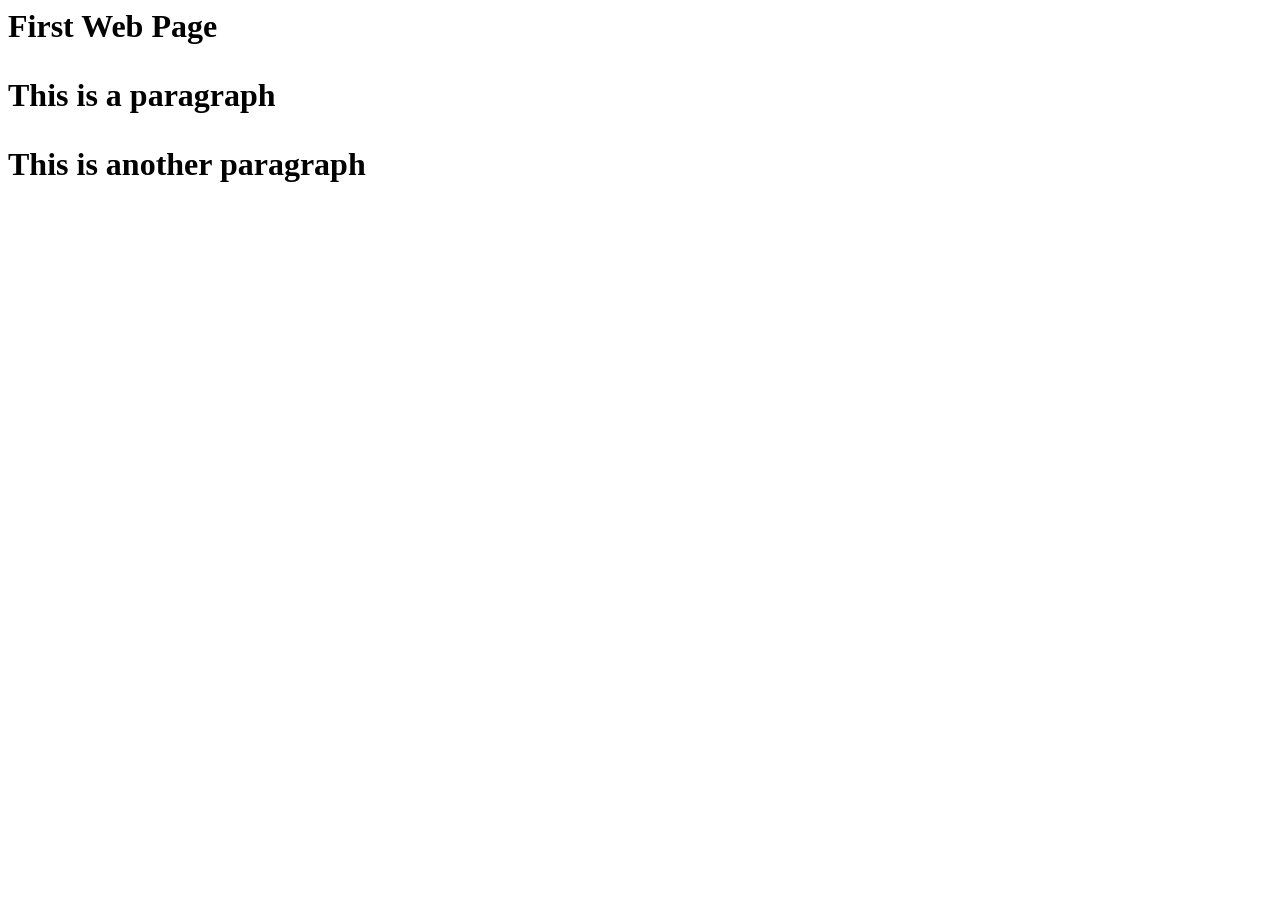
<file: index.html>
<html>
<head>
		<title>INFT1206 - Home Page</title>
		<!--
Name: Mujtaba Ghulam
File: index.html
Date: 2026/01/16
Description: first website with comments
-->
</head>
<body>
		<h1>First Web Page<h1>
		<p> This is a			paragraph</p>
		<p>This is another			paragraph</p>
</body>

</html>
</file>
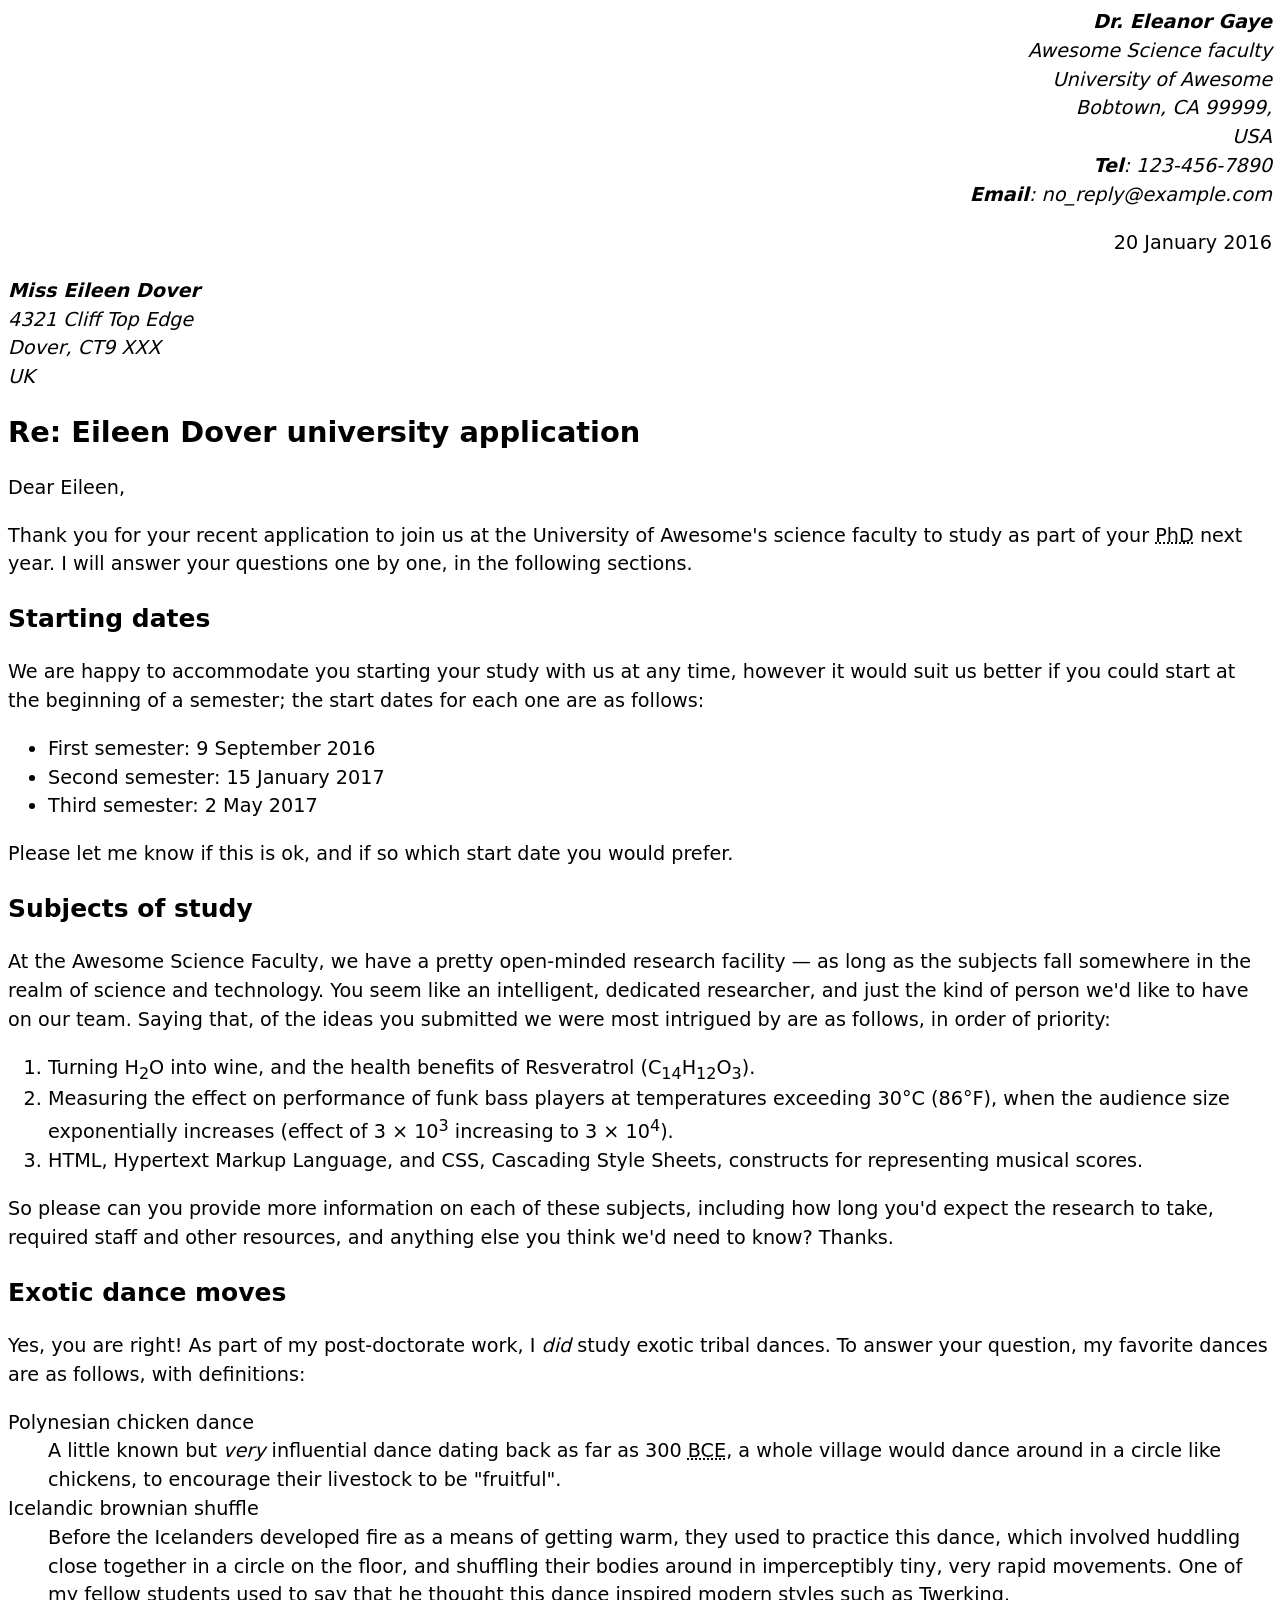
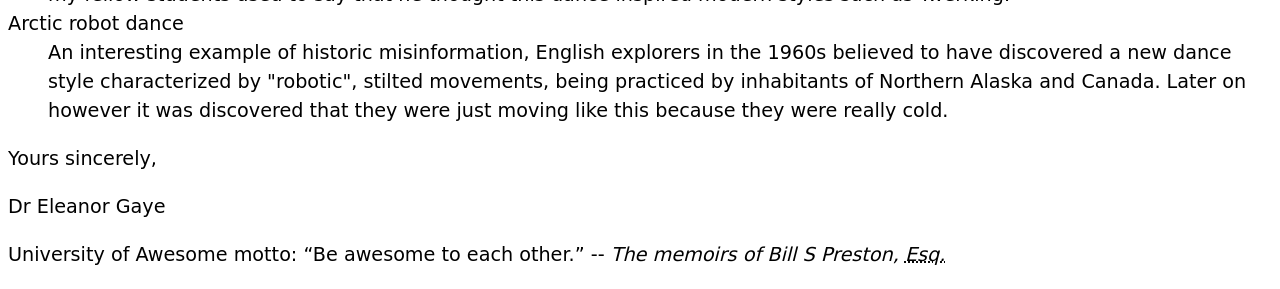
<file: lab1/part1/index.html>
<!DOCTYPE html>
<html lang="en">
<head>
<meta charset="utf-8">
 <meta name="author" content="Dr. Eleanor Gaye" />
		<title>Awesome science application correspondence</title>
		<!--
Name: Mujtaba Ghulam
File: index.html
Date: 2026/01/16
Description: Assignment 1
-->
 <style>
      body {
        font: 1.2em / 1.5 system-ui;
      }

      .sender-column {
        text-align: right;
      }

      h1 {
        font-size: 1.5em;
      }

      h2 {
        font-size: 1.3em;
      }
    </style>
</head>

<body>
    <address class="sender-column">
      <strong>Dr. Eleanor Gaye</strong><br />
      Awesome Science faculty<br />
      University of Awesome<br />
      Bobtown, CA 99999,<br />
      USA<br />
      <strong>Tel</strong>: 123-456-7890<br />
      <strong>Email</strong>: no_reply@example.com
    </address>

    <p class="sender-column">
      <time datetime="2016-01-20">20 January 2016</time>
    </p>

    <address>
      <strong>Miss Eileen Dover</strong><br />
      4321 Cliff Top Edge<br />
      Dover, CT9 XXX<br />
      UK
    </address>
	
	 <h1>Re: Eileen Dover university application</h1>

    <p>Dear Eileen,</p>

    <p>
      Thank you for your recent application to join us at the University of
      Awesome's science faculty to study as part of your
      <abbr title="Doctor of Philosophy">PhD</abbr> next year. I will answer your
      questions one by one, in the following sections.
    </p>
	
	 <h2>Starting dates</h2>

    <p>
      We are happy to accommodate you starting your study with us at any time,
      however it would suit us better if you could start at the beginning of a
      semester; the start dates for each one are as follows:
    </p>

    <ul>
      <li>
        First semester: <time datetime="2016-09-09">9 September 2016</time>
      </li>
      <li>
        Second semester: <time datetime="2017-01-15">15 January 2017</time>
      </li>
      <li>Third semester: <time datetime="2017-05-02">2 May 2017</time></li>
    </ul>

    <p>
      Please let me know if this is ok, and if so which start date you would
      prefer.
    </p>
	
	<h2>Subjects of study</h2>

    <p>
      At the Awesome Science Faculty, we have a pretty open-minded research
      facility — as long as the subjects fall somewhere in the realm of science
      and technology. You seem like an intelligent, dedicated researcher, and
      just the kind of person we'd like to have on our team. Saying that, of the
      ideas you submitted we were most intrigued by are as follows, in order of
      priority:
    </p>

    <ol>
      <li>
        Turning H<sub>2</sub>O into wine, and the health benefits of Resveratrol
        (C<sub>14</sub>H<sub>12</sub>O<sub>3</sub>).
      </li>
      <li>
        Measuring the effect on performance of funk bass players at temperatures
        exceeding 30°C (86°F), when the audience size exponentially increases
        (effect of 3 × 10<sup>3</sup> increasing to 3 × 10<sup>4</sup>).
      </li>
      <li>
        <abbr>HTML</abbr>, Hypertext Markup Language, and <abbr>CSS</abbr>,
        Cascading Style Sheets, constructs for representing musical scores.
      </li>
    </ol>

<p>
      So please can you provide more information on each of these subjects,
      including how long you'd expect the research to take, required staff and
      other resources, and anything else you think we'd need to know? Thanks.
    </p>

    <h2>Exotic dance moves</h2>

    <p>
      Yes, you are right! As part of my post-doctorate work, I
      <em>did</em> study exotic tribal dances. To answer your question, my
      favorite dances are as follows, with definitions:
    </p>

    <dl>
      <dt>Polynesian chicken dance</dt>
      <dd>
        A little known but <em>very</em> influential dance dating back as far as
        300 <abbr title="Before Common Era">BCE</abbr>, a whole village would
        dance around in a circle like chickens, to encourage their livestock to
        be "fruitful".
      </dd>
      <dt>Icelandic brownian shuffle</dt>
      <dd>
        Before the Icelanders developed fire as a means of getting warm, they
        used to practice this dance, which involved huddling close together in a
        circle on the floor, and shuffling their bodies around in imperceptibly
        tiny, very rapid movements. One of my fellow students used to say that
        he thought this dance inspired modern styles such as Twerking.
      </dd>
      <dt>Arctic robot dance</dt>
      <dd>
        An interesting example of historic misinformation, English explorers in
        the 1960s believed to have discovered a new dance style characterized by
        "robotic", stilted movements, being practiced by inhabitants of Northern
        Alaska and Canada. Later on however it was discovered that they were
        just moving like this because they were really cold.
      </dd>
    </dl>

    <p>Yours sincerely,</p>

    <p>Dr Eleanor Gaye</p>

    <p>
      University of Awesome motto: <q>Be awesome to each other.</q> --
      <cite
        >The memoirs of Bill S Preston, <abbr title="Esquire">Esq.</abbr></cite
      >
    </p>
</html>
</file>
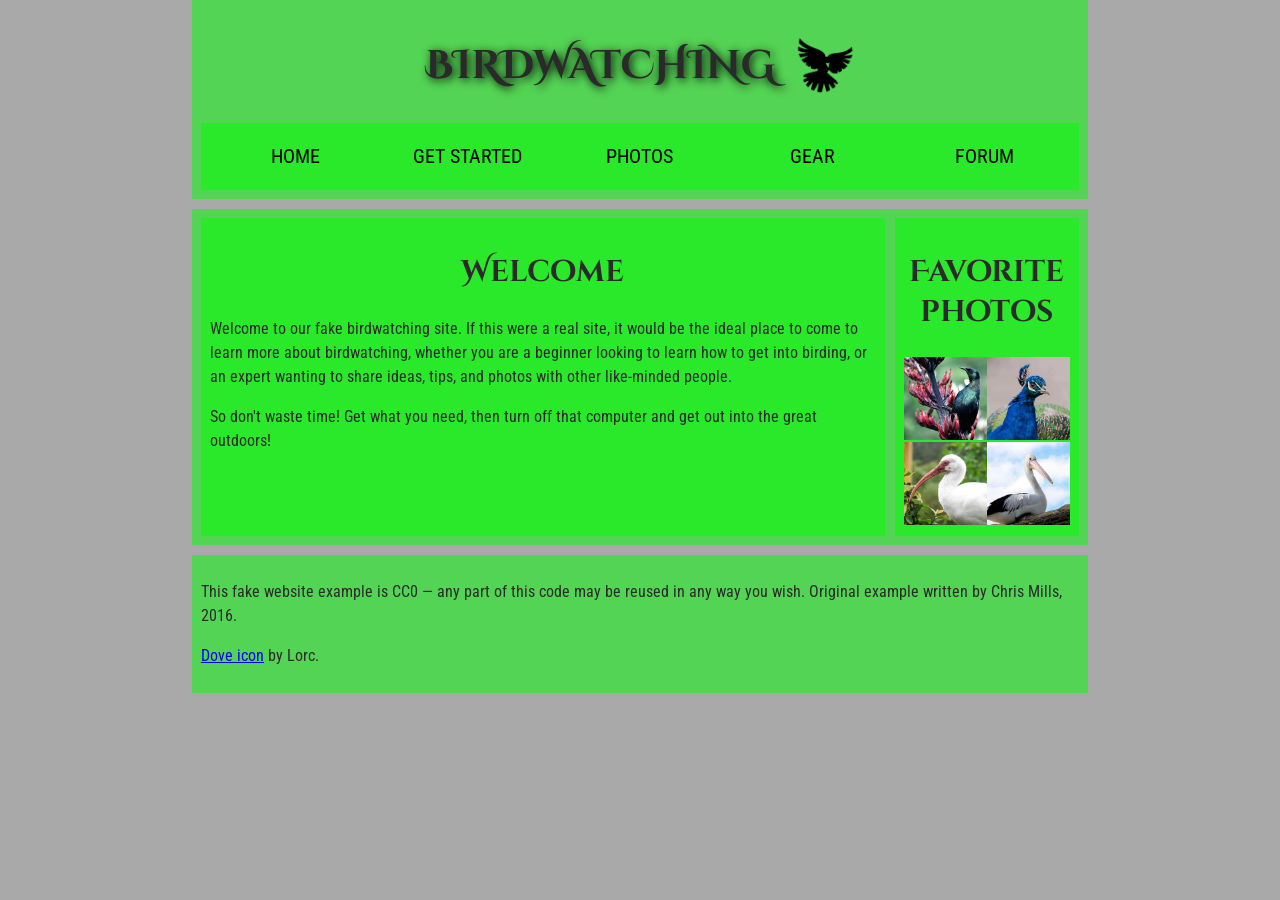
<file: lab1/part2/index.html>
<!doctype html>
<html lang="en">
  <head>
    <meta charset="utf-8" />
    <title>Birdwatching</title>
<!--
Name: Mujtaba Ghulam
File: index.html
Date: 2026/01/16
Description: Assignment 1
-->
	 <link
      href="https://fonts.googleapis.com/css?family=Roboto+Condensed:300%7CCinzel+Decorative:700"
      rel="stylesheet" />
    <link href="style.css" rel="stylesheet" />
  </head>
  
   <body>
    <header>
      <h1>
        Birdwatching
        <img src="dove.png"
          alt="a simple dove logo" />
      </h1>

      <nav>
        <ul>
          <li><a href="#">Home</a></li>
          <li><a href="#">Get started</a></li>
          <li><a href="#">Photos</a></li>
          <li><a href="#">Gear</a></li>
          <li><a href="#">Forum</a></li>
        </ul>
      </nav>
    </header>
	
	 <main>
      <article>
        <h2>Welcome</h2>

        <p>
          Welcome to our fake birdwatching site. If this were a real site, it
          would be the ideal place to come to learn more about birdwatching,
          whether you are a beginner looking to learn how to get into birding,
          or an expert wanting to share ideas, tips, and photos with other
          like-minded people.
        </p>

        <p>
          So don't waste time! Get what you need, then turn off that computer
          and get out into the great outdoors!
        </p>
      </article>

      <aside>
        <h2>Favorite photos</h2>
		
		<a
          href="favorite-bird-1.jpg">
          <img
            src="favorite-bird-1_th.jpg"
            alt="Small black bird, black claws, long black slender beak" />
        </a>
        <a
          href="favorite-bird-2.jpg">
          <img
            src="favorite-bird-2_th.jpg"
            alt="Top half of a pretty bird with bright blue plumage on neck, light colored beak, blue headdress" />
        </a>
        <a
          href="favorite-bird-3.jpg">
          <img
            src="favorite-bird-3_th.jpg"
            alt="Top half of a large bird with white plumage, very long curved narrow light colored break" />
        </a>
        <a
          href="favorite-bird-4.jpg">
          <img
            src="favorite-bird-4_th.jpg"
            alt="Large bird, mostly white plumage with black plumage on back and rear, long straight white beak" />
        </a>
      </aside>
    </main>
	
 <footer>
      <p>
        This fake website example is CC0 — any part of this code may be reused
        in any way you wish. Original example written by Chris Mills, 2016.
      </p>

      <p>
        <a href="http://game-icons.net/lorc/originals/dove.html">Dove icon</a>
        by Lorc.
      </p>
    </footer>
  </body>
  
</html>
</file>
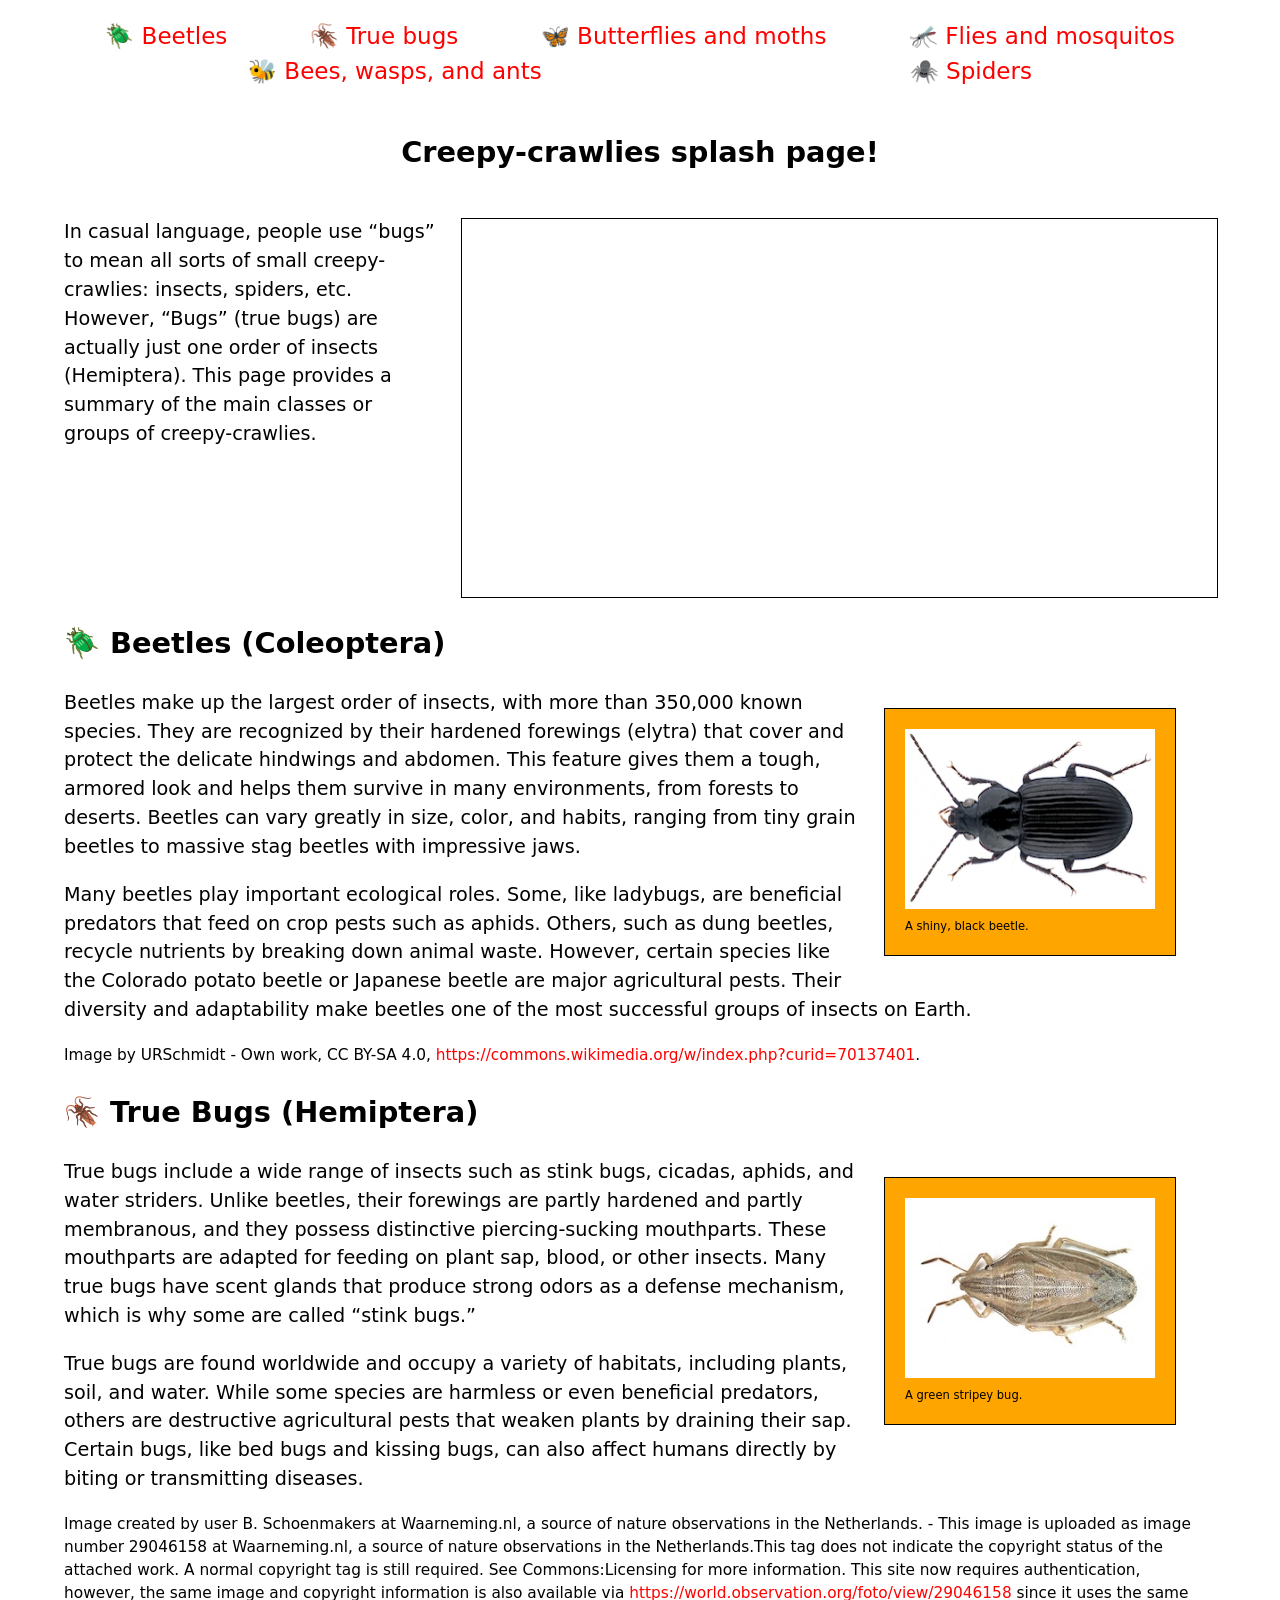
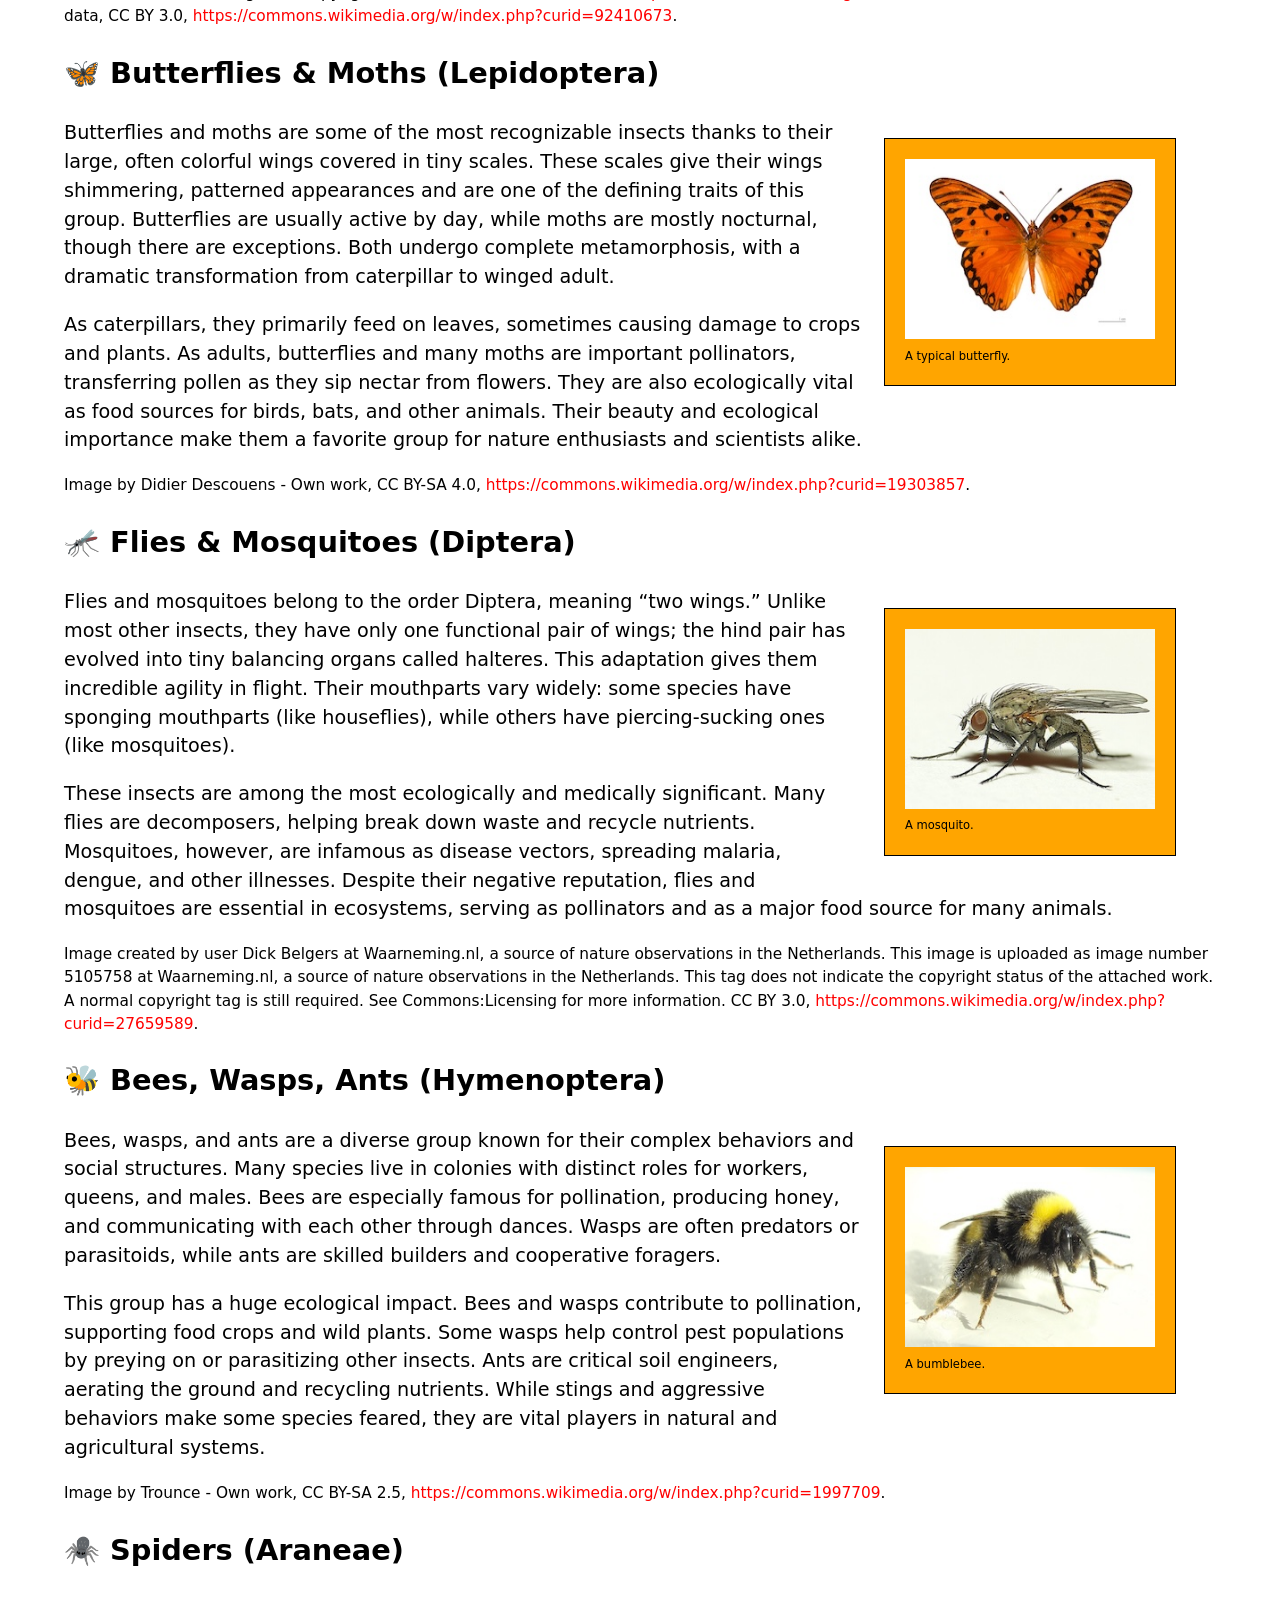
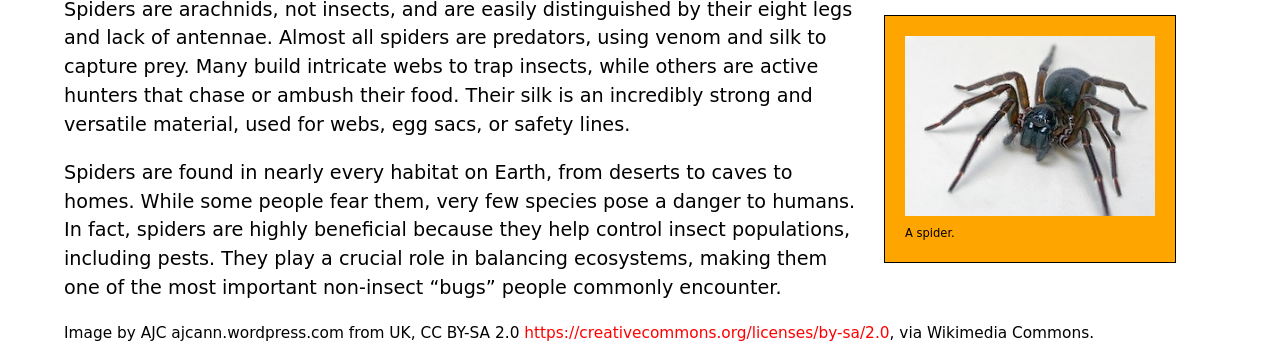
<file: lab2/part1/index.html>
<!doctype html>
<html lang="en">
  <head>
    <meta charset="utf-8" />
    <title>Creepy crawlies!</title>
<!--
Name: Mujtaba Ghulam
File: index.html
Date: 2026/02-06
Description: Assignment 2
-->
<link href="style.css" rel="stylesheet" />
</head>

  <body>
    <header>
      <nav>
        <ul>
          <li><a href="#beetles">🪲 Beetles</a></li>
          <li><a href="#true_bugs">🪳 True bugs</a></li>
          <li><a href="#butterflies_moths">🦋 Butterflies and moths</a></li>
          <li><a href="#flies_mosquitos">🦟 Flies and mosquitos</a></li>
          <li><a href="#bees_wasps_ants">🐝 Bees, wasps, and ants</a></li>
          <li><a href="#spiders">🕷️ Spiders</a></li>
        </ul>
      </nav>
      <section>
        <h1>Creepy-crawlies splash page!</h1>

        <video
          src="bug_video_640.mp4"
          autoplay
          loop
          muted
          preload="auto"></video>

        <p>
          In casual language, people use “bugs” to mean all sorts of small
          creepy-crawlies: insects, spiders, etc. However, “Bugs” (true bugs)
          are actually just one order of insects (Hemiptera). This page provides
          a summary of the main classes or groups of creepy-crawlies.
        </p>
      </section>
    </header>
    <main>
      <section id="beetles">
        <h2>🪲 Beetles (Coleoptera)</h2>

        <figure>
          <img
            src="beetle.png"
            alt="A black six-legged beetle with a shield-shaped body and long antennae"
            width="250"
            height="180" />
          <figcaption>A shiny, black beetle.</figcaption>
        </figure>

        <p>
          Beetles make up the largest order of insects, with more than 350,000
          known species. They are recognized by their hardened forewings
          (elytra) that cover and protect the delicate hindwings and abdomen.
          This feature gives them a tough, armored look and helps them survive
          in many environments, from forests to deserts. Beetles can vary
          greatly in size, color, and habits, ranging from tiny grain beetles to
          massive stag beetles with impressive jaws.
        </p>
        <p>
          Many beetles play important ecological roles. Some, like ladybugs, are
          beneficial predators that feed on crop pests such as aphids. Others,
          such as dung beetles, recycle nutrients by breaking down animal waste.
          However, certain species like the Colorado potato beetle or Japanese
          beetle are major agricultural pests. Their diversity and adaptability
          make beetles one of the most successful groups of insects on Earth.
        </p>

        <p class="copyright">
          Image by URSchmidt - Own work, CC BY-SA 4.0,
          <a href="https://commons.wikimedia.org/w/index.php?curid=70137401"
            >https://commons.wikimedia.org/w/index.php?curid=70137401</a
          >.
        </p>
      </section>
      <section id="true_bugs">
        <h2>🪳 True Bugs (Hemiptera)</h2>

        <figure>
          <img
            src="true_bug.jpg"
            alt="A green, six-legged beetle with fairly long antennae and stripy markings"
            width="250"
            height="180" />
          <figcaption>A green stripey bug.</figcaption>
        </figure>

        <p>
          True bugs include a wide range of insects such as stink bugs, cicadas,
          aphids, and water striders. Unlike beetles, their forewings are partly
          hardened and partly membranous, and they possess distinctive
          piercing-sucking mouthparts. These mouthparts are adapted for feeding
          on plant sap, blood, or other insects. Many true bugs have scent
          glands that produce strong odors as a defense mechanism, which is why
          some are called “stink bugs.”
        </p>

        <p>
          True bugs are found worldwide and occupy a variety of habitats,
          including plants, soil, and water. While some species are harmless or
          even beneficial predators, others are destructive agricultural pests
          that weaken plants by draining their sap. Certain bugs, like bed bugs
          and kissing bugs, can also affect humans directly by biting or
          transmitting diseases.
        </p>

        <p class="copyright">
          Image created by user B. Schoenmakers at Waarneming.nl, a source of
          nature observations in the Netherlands. - This image is uploaded as
          image number 29046158 at Waarneming.nl, a source of nature
          observations in the Netherlands.This tag does not indicate the
          copyright status of the attached work. A normal copyright tag is still
          required. See Commons:Licensing for more information. This site now
          requires authentication, however, the same image and copyright
          information is also available via
          <a href="https://world.observation.org/foto/view/29046158"
            >https://world.observation.org/foto/view/29046158</a
          >
          since it uses the same data, CC BY 3.0,
          <a href="https://commons.wikimedia.org/w/index.php?curid=92410673"
            >https://commons.wikimedia.org/w/index.php?curid=92410673</a
          >.
        </p>
      </section>
      <section id="butterflies_moths">
        <h2>🦋 Butterflies & Moths (Lepidoptera)</h2>

        <figure>
          <img
            src="butterfly.jpg"
            alt="A butterfly with large black and orange wings"
            width="250"
            height="180" />
          <figcaption>A typical butterfly.</figcaption>
        </figure>

        <p>
          Butterflies and moths are some of the most recognizable insects thanks
          to their large, often colorful wings covered in tiny scales. These
          scales give their wings shimmering, patterned appearances and are one
          of the defining traits of this group. Butterflies are usually active
          by day, while moths are mostly nocturnal, though there are exceptions.
          Both undergo complete metamorphosis, with a dramatic transformation
          from caterpillar to winged adult.
        </p>

        <p>
          As caterpillars, they primarily feed on leaves, sometimes causing
          damage to crops and plants. As adults, butterflies and many moths are
          important pollinators, transferring pollen as they sip nectar from
          flowers. They are also ecologically vital as food sources for birds,
          bats, and other animals. Their beauty and ecological importance make
          them a favorite group for nature enthusiasts and scientists alike.
        </p>

        <p class="copyright">
          Image by Didier Descouens - Own work, CC BY-SA 4.0,
          <a href="https://commons.wikimedia.org/w/index.php?curid=19303857"
            >https://commons.wikimedia.org/w/index.php?curid=19303857</a
          >.
        </p>
      </section>
      <section id="flies_mosquitos">
        <h2>🦟 Flies & Mosquitoes (Diptera)</h2>

        <figure>
          <img
            src="mosquito.jpg"
            alt="A hairy flying insect with long legs"
            width="250"
            height="180" />
          <figcaption>A mosquito.</figcaption>
        </figure>

        <p>
          Flies and mosquitoes belong to the order Diptera, meaning “two wings.”
          Unlike most other insects, they have only one functional pair of
          wings; the hind pair has evolved into tiny balancing organs called
          halteres. This adaptation gives them incredible agility in flight.
          Their mouthparts vary widely: some species have sponging mouthparts
          (like houseflies), while others have piercing-sucking ones (like
          mosquitoes).
        </p>

        <p>
          These insects are among the most ecologically and medically
          significant. Many flies are decomposers, helping break down waste and
          recycle nutrients. Mosquitoes, however, are infamous as disease
          vectors, spreading malaria, dengue, and other illnesses. Despite their
          negative reputation, flies and mosquitoes are essential in ecosystems,
          serving as pollinators and as a major food source for many animals.
        </p>

        <p class="copyright">
          Image created by user Dick Belgers at Waarneming.nl, a source of
          nature observations in the Netherlands. This image is uploaded as
          image number 5105758 at Waarneming.nl, a source of nature observations
          in the Netherlands. This tag does not indicate the copyright status of
          the attached work. A normal copyright tag is still required. See
          Commons:Licensing for more information. CC BY 3.0,
          <a href="https://commons.wikimedia.org/w/index.php?curid=27659589"
            >https://commons.wikimedia.org/w/index.php?curid=27659589</a
          >.
        </p>
      </section>
      <section id="bees_wasps_ants">
        <h2>🐝 Bees, Wasps, Ants (Hymenoptera)</h2>

        <figure>
          <img
            src="bee.jpg"
            alt="A furry black and yellow striped flying insect with six legs"
            width="250"
            height="180" />
          <figcaption>A bumblebee.</figcaption>
        </figure>

        <p>
          Bees, wasps, and ants are a diverse group known for their complex
          behaviors and social structures. Many species live in colonies with
          distinct roles for workers, queens, and males. Bees are especially
          famous for pollination, producing honey, and communicating with each
          other through dances. Wasps are often predators or parasitoids, while
          ants are skilled builders and cooperative foragers.
        </p>

        <p>
          This group has a huge ecological impact. Bees and wasps contribute to
          pollination, supporting food crops and wild plants. Some wasps help
          control pest populations by preying on or parasitizing other insects.
          Ants are critical soil engineers, aerating the ground and recycling
          nutrients. While stings and aggressive behaviors make some species
          feared, they are vital players in natural and agricultural systems.
        </p>

        <p class="copyright">
          Image by Trounce - Own work, CC BY-SA 2.5,
          <a href="https://commons.wikimedia.org/w/index.php?curid=1997709"
            >https://commons.wikimedia.org/w/index.php?curid=1997709</a
          >.
        </p>
      </section>
      <section id="spiders">
        <h2>🕷️ Spiders (Araneae)</h2>

        <figure>
          <img
            src="spider.jpg"
            alt="A black bodied spider with eight legs, feelers, and jaws"
            width="250"
            height="180" />
          <figcaption>A spider.</figcaption>
        </figure>

        <p>
          Spiders are arachnids, not insects, and are easily distinguished by
          their eight legs and lack of antennae. Almost all spiders are
          predators, using venom and silk to capture prey. Many build intricate
          webs to trap insects, while others are active hunters that chase or
          ambush their food. Their silk is an incredibly strong and versatile
          material, used for webs, egg sacs, or safety lines.
        </p>

        <p>
          Spiders are found in nearly every habitat on Earth, from deserts to
          caves to homes. While some people fear them, very few species pose a
          danger to humans. In fact, spiders are highly beneficial because they
          help control insect populations, including pests. They play a crucial
          role in balancing ecosystems, making them one of the most important
          non-insect “bugs” people commonly encounter.
        </p>

        <p class="copyright">
          Image by AJC ajcann.wordpress.com from UK, CC BY-SA 2.0
          <a href="https://creativecommons.org/licenses/by-sa/2.0"
            >https://creativecommons.org/licenses/by-sa/2.0</a
          >, via Wikimedia Commons.
        </p>
      </section>
    </main>
  </body>
</html>
</file>
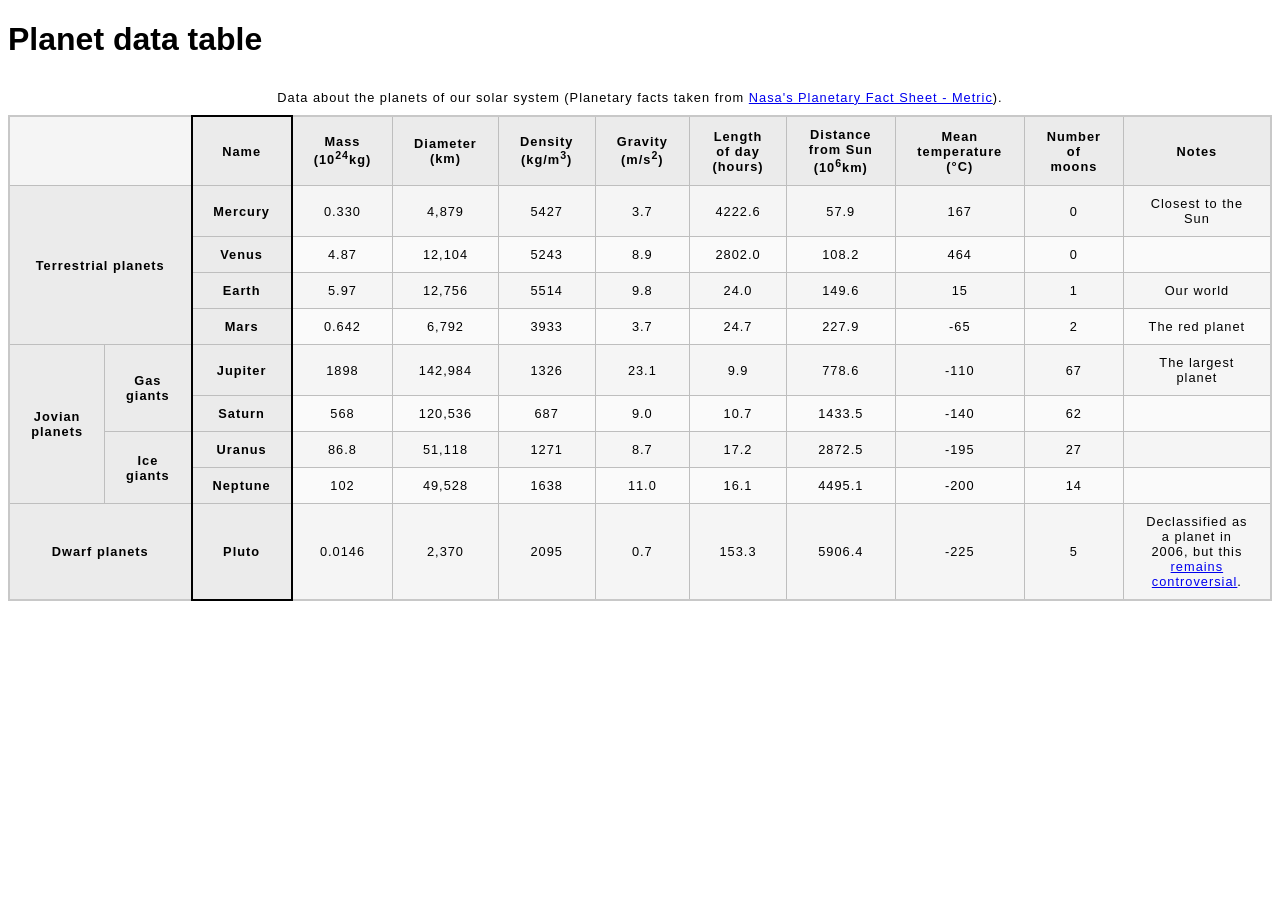
<file: lab2/part2/index.html>
<!doctype html>
<html lang="en-US">
  <head>
    <meta charset="utf-8" />
    <meta name="viewport" content="width=device-width" />
    <title>Planet data table</title>
	<!--
Name: Mujtaba Ghulam
File: index.html
Date: 2026/02-06
Description: Assignment 2 Part 2
-->
    <link href="style.css" rel="stylesheet" type="text/css" />
  </head>
  <body>
   <h1>Planet data table</h1>

<table>
  <caption>
    Data about the planets of our solar system (Planetary facts taken from
    <a href="https://nssdc.gsfc.nasa.gov/planetary/factsheet/"
      >Nasa's Planetary Fact Sheet - Metric</a
    >).
  </caption>
  <colgroup>
    <col span="2" />
    <col class="column-border" />
    <col span="9" />
  </colgroup>
  <thead>
    <tr>
      <td colspan="2"></td>
      <th scope="col">Name</th>
      <th scope="col">Mass (10<sup>24</sup>kg)</th>
      <th scope="col">Diameter (km)</th>
      <th scope="col">Density (kg/m<sup>3</sup>)</th>
      <th scope="col">Gravity (m/s<sup>2</sup>)</th>
      <th scope="col">Length of day (hours)</th>
      <th scope="col">Distance from Sun (10<sup>6</sup>km)</th>
      <th scope="col">Mean temperature (°C)</th>
      <th scope="col">Number of moons</th>
      <th scope="col">Notes</th>
    </tr>
  </thead>
 <tbody>
    <tr>
      <th rowspan="4" colspan="2" scope="rowgroup">Terrestrial planets</th>
      <th scope="row">Mercury</th>
      <td>0.330</td>
      <td>4,879</td>
      <td>5427</td>
      <td>3.7</td>
      <td>4222.6</td>
      <td>57.9</td>
      <td>167</td>
      <td>0</td>
      <td>Closest to the Sun</td>
    </tr>
	<tr>
      <th scope="row">Venus</th>
      <td>4.87</td>
      <td>12,104</td>
      <td>5243</td>
      <td>8.9</td>
      <td>2802.0</td>
      <td>108.2</td>
      <td>464</td>
      <td>0</td>
      <td></td>
    </tr>
	 <tr>
      <th scope="row">Earth</th>
      <td>5.97</td>
      <td>12,756</td>
      <td>5514</td>
      <td>9.8</td>
      <td>24.0</td>
      <td>149.6</td>
      <td>15</td>
      <td>1</td>
      <td>Our world</td>
    </tr>
	 <tr>
      <th scope="row">Mars</th>
      <td>0.642</td>
      <td>6,792</td>
      <td>3933</td>
      <td>3.7</td>
      <td>24.7</td>
      <td>227.9</td>
      <td>-65</td>
      <td>2</td>
      <td>The red planet</td>
    </tr>
	<tr>
      <th rowspan="4" scope="rowgroup">Jovian planets</th>
      <th rowspan="2" scope="rowgroup">Gas giants</th>
      <th scope="row">Jupiter</th>
      <td>1898</td>
      <td>142,984</td>
      <td>1326</td>
      <td>23.1</td>
      <td>9.9</td>
      <td>778.6</td>
      <td>-110</td>
      <td>67</td>
      <td>The largest planet</td>
    </tr>
	<tr>
      <th scope="row">Saturn</th>
      <td>568</td>
      <td>120,536</td>
      <td>687</td>
      <td>9.0</td>
      <td>10.7</td>
      <td>1433.5</td>
      <td>-140</td>
      <td>62</td>
      <td></td>
    </tr>
	 <tr>
      <th rowspan="2" scope="rowgroup">Ice giants</th>
      <th scope="row">Uranus</th>
      <td>86.8</td>
      <td>51,118</td>
      <td>1271</td>
      <td>8.7</td>
      <td>17.2</td>
      <td>2872.5</td>
      <td>-195</td>
      <td>27</td>
      <td></td>
    </tr>
	 <tr>
      <th scope="row">Neptune</th>
      <td>102</td>
      <td>49,528</td>
      <td>1638</td>
      <td>11.0</td>
      <td>16.1</td>
      <td>4495.1</td>
      <td>-200</td>
      <td>14</td>
      <td></td>
    </tr>
	 <tr>
      <th colspan="2" scope="rowgroup">Dwarf planets</th>
      <th scope="row">Pluto</th>
      <td>0.0146</td>
      <td>2,370</td>
      <td>2095</td>
      <td>0.7</td>
      <td>153.3</td>
      <td>5906.4</td>
      <td>-225</td>
      <td>5</td>
      <td>
        Declassified as a planet in 2006, but this
        <a
          href="https://www.usatoday.com/story/tech/2014/10/02/pluto-planet-solar-system/16578959/"
          >remains controversial</a
        >.
      </td>
    </tr>
 </tbody>
 </table>
 </body>
</html>
</file>
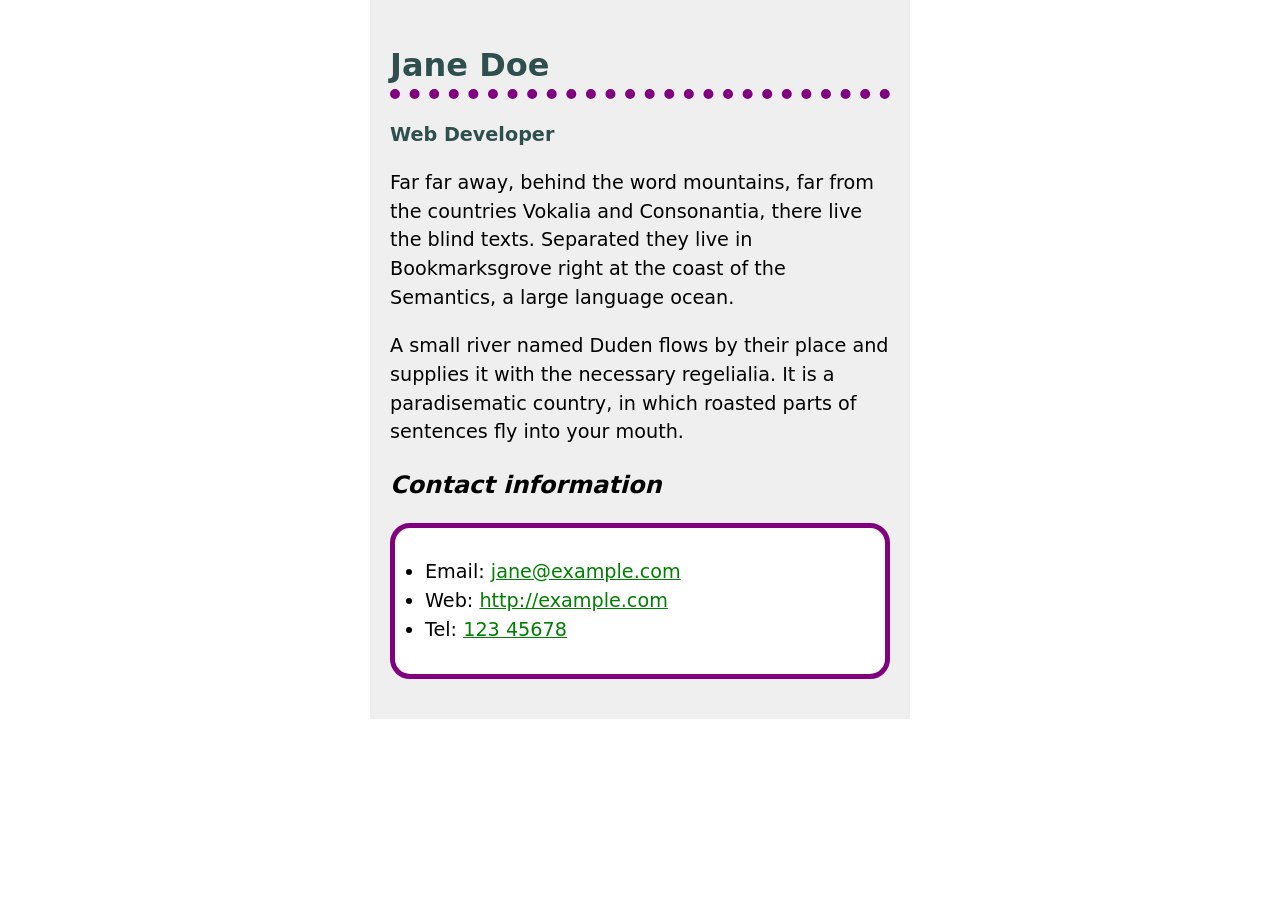
<file: lab3/part1/index.html>
<!doctype html>
<html lang="en">
  <head>
    <meta charset="utf-8" />
    <title>Styling a biography page</title>
		<!--
Name: Mujtaba Ghulam
File: index.html
Date: 2026/02/27
Description: Assignment 3 CSS
-->
 <link href="style.css" rel="stylesheet" type="text/css" />
<h1>Jane Doe</h1>
<div class="job-title">Web Developer</div>
<p>
  Far far away, behind the word mountains, far from the countries Vokalia and
  Consonantia, there live the blind texts. Separated they live in Bookmarksgrove
  right at the coast of the Semantics, a large language ocean.
</p>

<p>
  A small river named Duden flows by their place and supplies it with the
  necessary regelialia. It is a paradisematic country, in which roasted parts of
  sentences fly into your mouth.
</p>

<h2>Contact information</h2>
<ul>
  <li>Email: <a href="mailto:jane@example.com">jane@example.com</a></li>
  <li>Web: <a href="http://example.com">http://example.com</a></li>
  <li>Tel: <a href="tel:12345678">123 45678</a></li>
</ul>
</html>
</file>
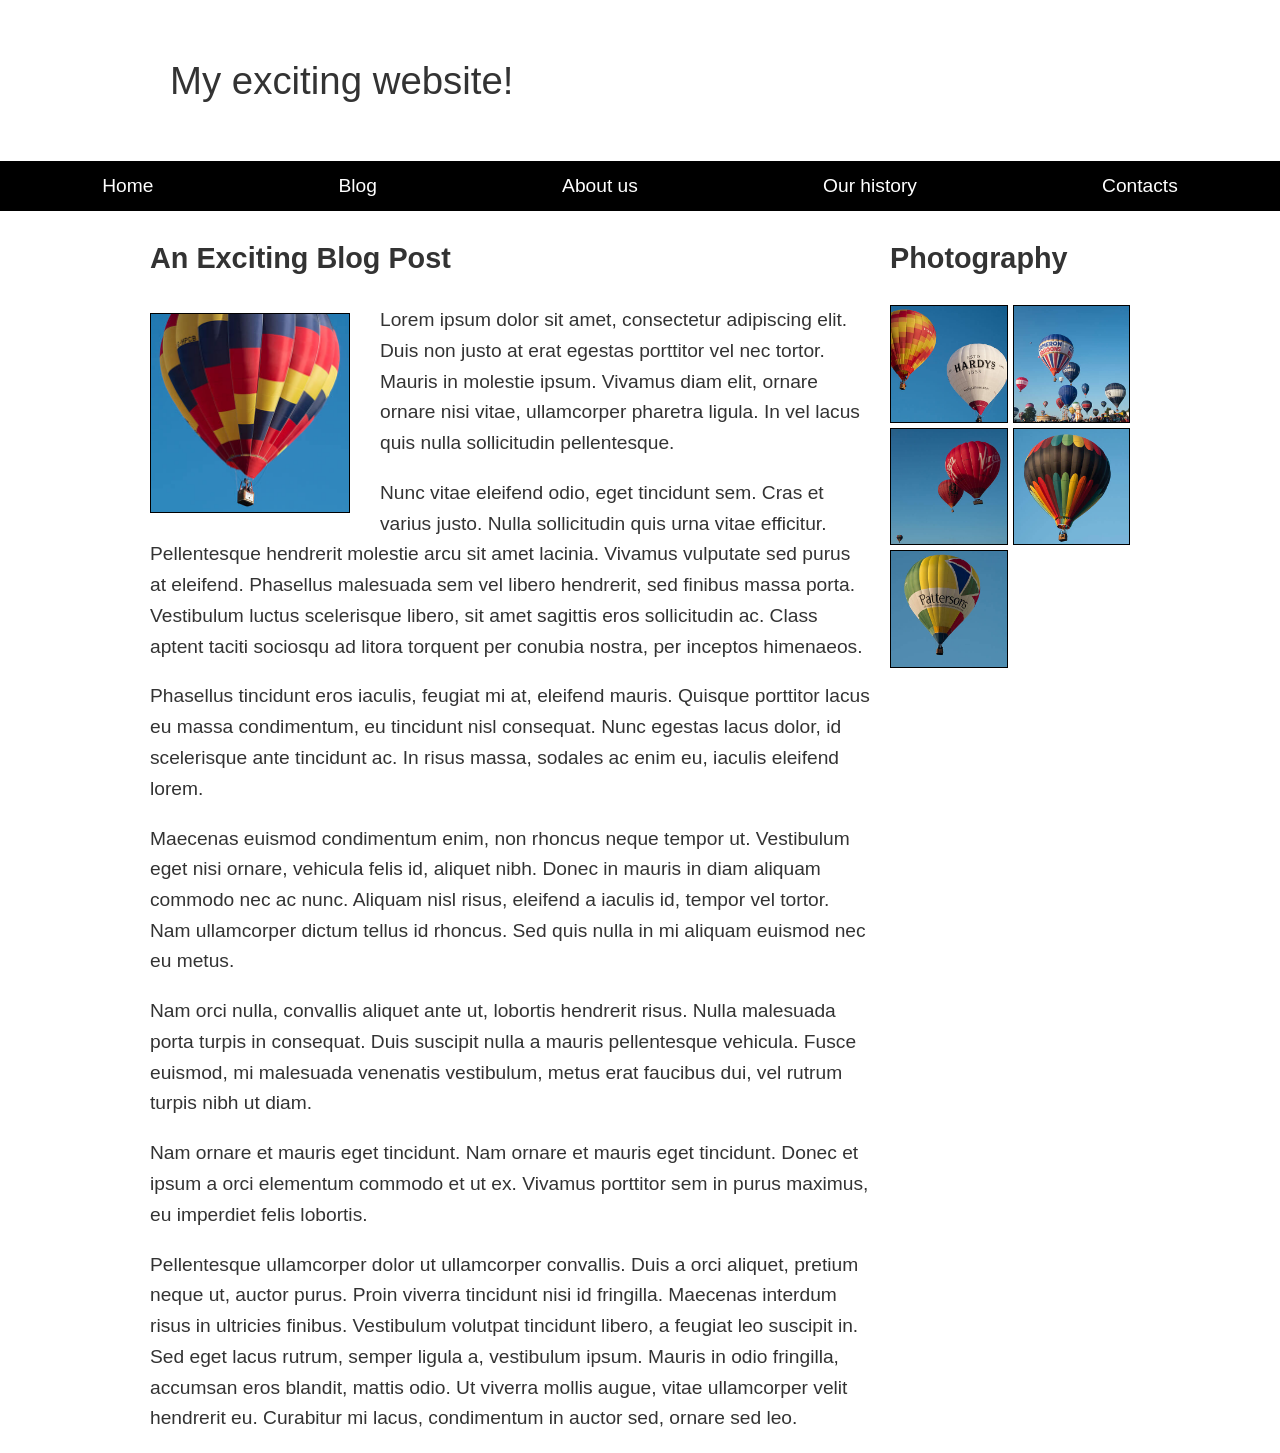
<file: lab3/part3/index.html>
<!doctype html>
<html lang="en-US">
  <head>
    <meta charset="utf-8" />
    <meta name="viewport" content="width=device-width, initial-scale=1" />
    <title>Layout Task</title>
<!-- 
Name: Mujtaba Ghulam
File: index.html
Date: 2026/02/27
Description: Assignment 3 CSS
-->
    <link href="style.css" rel="stylesheet" type="text/css" />
  </head>

  <body>
    <div class="logo">My exciting website!</div>

    <nav>
      <ul>
        <li><a href="">Home</a></li>
        <li><a href="">Blog</a></li>
        <li><a href="">About us</a></li>
        <li><a href="">Our history</a></li>
        <li><a href="">Contacts</a></li>
      </ul>
    </nav>

    <main class="grid">
      <article>
        <h1>An Exciting Blog Post</h1>
        <img src="images/square6.jpg" alt="placeholder" class="feature" />
        <p>
          Lorem ipsum dolor sit amet, consectetur adipiscing elit. Duis non
          justo at erat egestas porttitor vel nec tortor. Mauris in molestie
          ipsum. Vivamus diam elit, ornare ornare nisi vitae, ullamcorper
          pharetra ligula. In vel lacus quis nulla sollicitudin pellentesque.
        </p>

        <p>
          Nunc vitae eleifend odio, eget tincidunt sem. Cras et varius justo.
          Nulla sollicitudin quis urna vitae efficitur. Pellentesque
          hendrerit molestie arcu sit amet lacinia. Vivamus vulputate sed
          purus at eleifend. Phasellus malesuada sem vel libero hendrerit,
          sed finibus massa porta. Vestibulum luctus scelerisque libero, sit
          amet sagittis eros sollicitudin ac. Class aptent taciti sociosqu ad
          litora torquent per conubia nostra, per inceptos himenaeos.
        </p>

        <p>
          Phasellus tincidunt eros iaculis, feugiat mi at, eleifend mauris.
          Quisque porttitor lacus eu massa condimentum, eu tincidunt nisl
          consequat. Nunc egestas lacus dolor, id scelerisque ante tincidunt
          ac. In risus massa, sodales ac enim eu, iaculis eleifend lorem.
        </p>

        <p>
          Maecenas euismod condimentum enim, non rhoncus neque tempor ut.
          Vestibulum eget nisi ornare, vehicula felis id, aliquet nibh. Donec
          in mauris in diam aliquam commodo nec ac nunc. Aliquam nisl risus,
          eleifend a iaculis id, tempor vel tortor. Nam ullamcorper dictum
          tellus id rhoncus. Sed quis nulla in mi aliquam euismod nec eu
          metus.
        </p>

        <p>
          Nam orci nulla, convallis aliquet ante ut, lobortis hendrerit
          risus. Nulla malesuada porta turpis in consequat. Duis suscipit
          nulla a mauris pellentesque vehicula. Fusce euismod, mi malesuada
          venenatis vestibulum, metus erat faucibus dui, vel rutrum turpis
          nibh ut diam.
        </p>

        <p>
          Nam ornare et mauris eget tincidunt. Nam ornare et mauris eget
          tincidunt. Donec et ipsum a orci elementum commodo et ut ex.
          Vivamus porttitor sem in purus maximus, eu imperdiet felis
          lobortis.
        </p>

        <p>
          Pellentesque ullamcorper dolor ut ullamcorper convallis. Duis a
          orci aliquet, pretium neque ut, auctor purus. Proin viverra
          tincidunt nisi id fringilla. Maecenas interdum risus in ultricies
          finibus. Vestibulum volutpat tincidunt libero, a feugiat leo
          suscipit in. Sed eget lacus rutrum, semper ligula a, vestibulum
          ipsum. Mauris in odio fringilla, accumsan eros blandit, mattis
          odio. Ut viverra mollis augue, vitae ullamcorper velit hendrerit
          eu. Curabitur mi lacus, condimentum in auctor sed, ornare sed leo.
        </p>
      </article>

      <aside>
        <h2>Photography</h2>
        <ul class="photos">
          <li><img src="images/square1.jpg" alt="placeholder" /></li>
          <li><img src="images/square2.jpg" alt="placeholder" /></li>
          <li><img src="images/square3.jpg" alt="placeholder" /></li>
          <li><img src="images/square4.jpg" alt="placeholder" /></li>
          <li><img src="images/square5.jpg" alt="placeholder" /></li>
        </ul>
      </aside>
    </main>
  </body>
</html>
</file>
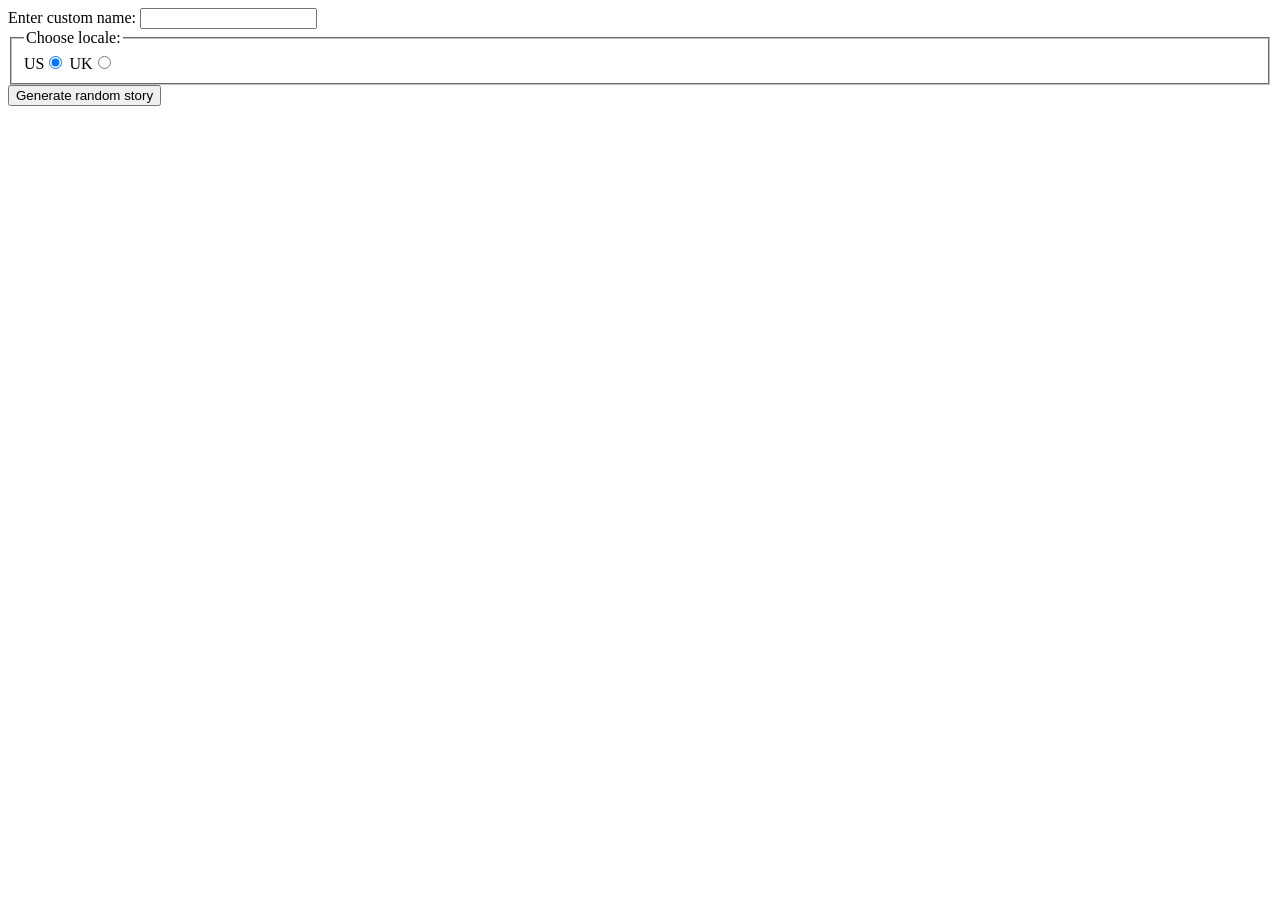
<file: lab4/part1/index.html>
<!doctype html>
<html lang="en">
  <head>
    <meta charset="utf-8" />
    <title>Silly story generator</title>
	<script src="script.js" defer></script>
	</head>
<!-- 
Name: Mujtaba Ghulam
File: index.html
Date: 2026/04/10
Description: Assignment 4 Javasript Part 1
-->
<div>
  <label for="custom-name">Enter custom name:</label>
  <input id="custom-name" type="text" placeholder="" />
</div>
<fieldset>
  <legend>Choose locale:</legend>
  <label for="us">US</label
  ><input id="us" type="radio" name="uk-us" value="us" checked />
  <label for="uk">UK</label
  ><input id="uk" type="radio" name="uk-us" value="uk" />
</fieldset>
<div>
  <button class="generate">Generate random story</button>
</div>
<p class="story"></p>
</html>
</file>
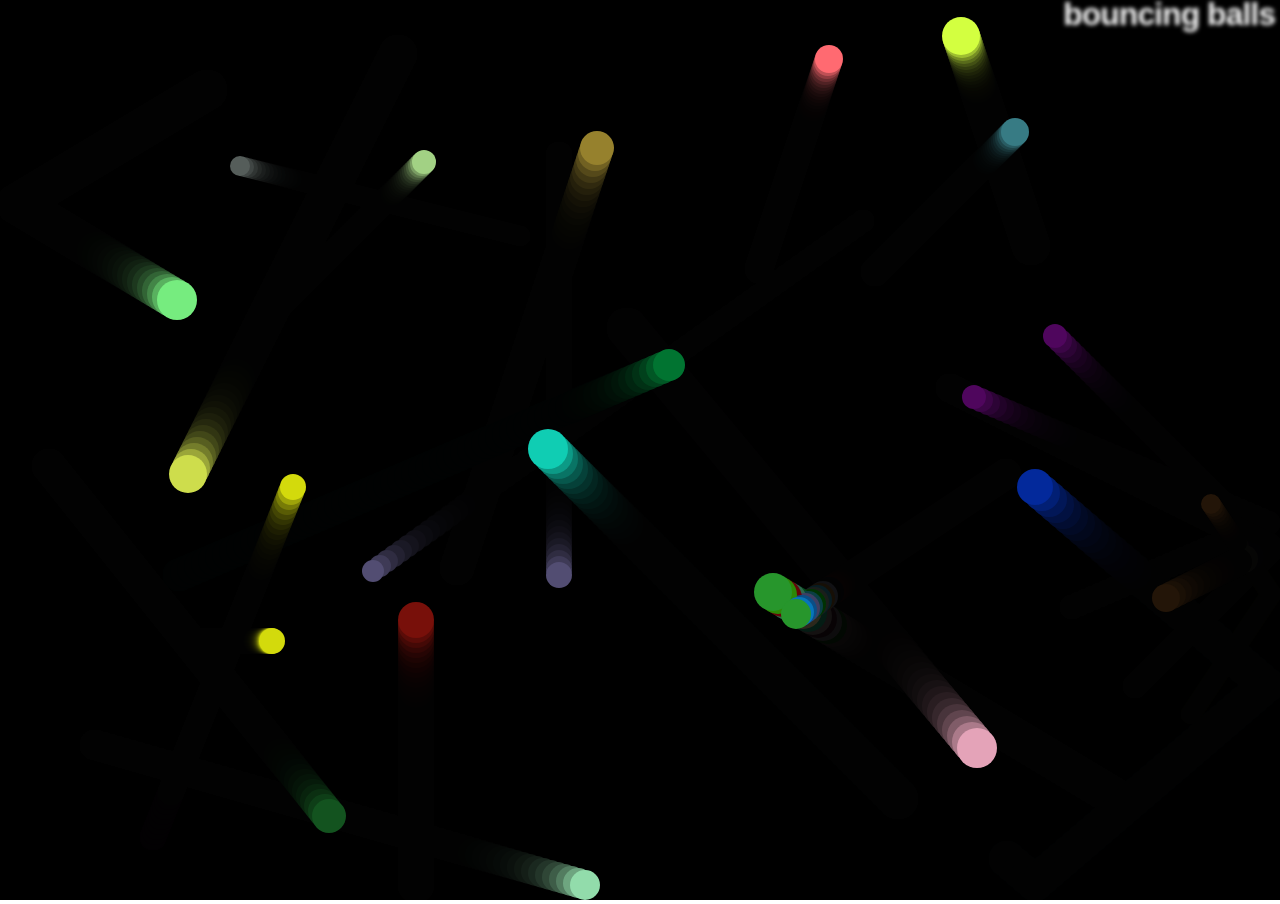
<file: lab4/part3/index.html>
<!doctype html>
<html lang="en">
  <head>
    <meta charset="utf-8" />
    <title>Bouncing Balls</title>
	<link href="style.css" rel="stylesheet" />
	<script src="script.js" defer></script>
	<!-- 
Name: Mujtaba Ghulam
File: index.html
Date: 2026/04/10
Description: Assignment 4 Javasript Part 4
-->
	</head>
  </head>

  <body>
    <h1>bouncing balls</h1>
    <canvas></canvas>

    <script src="script.js"></script>
  </body>
</html>
</file>
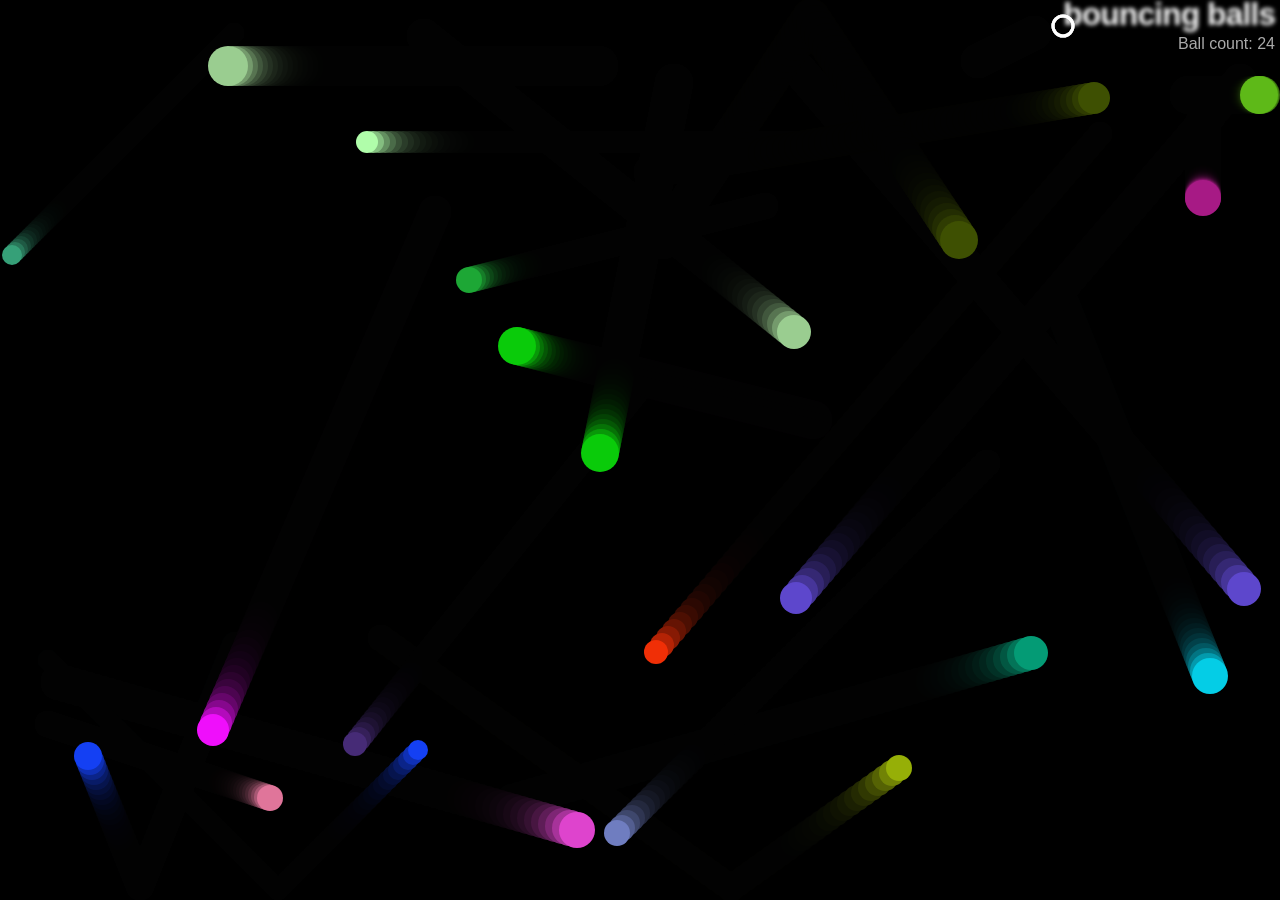
<file: lab4/part4/index.html>
<!doctype html>
<html lang="en">
  <head>
    <meta charset="utf-8" />
    <title>Bouncing balls</title>
    <link href="style.css" rel="stylesheet" />
    <script src="script.js" defer></script>
		<!-- 
Name: Mujtaba Ghulam
File: index.html
Date: 2026/04/10
Description: Assignment 4 Javasript Part 4
-->
    </head>
  <body>
    <h1>bouncing balls</h1>
    <p>Ball count: </p>
    <canvas></canvas>
  </body>
</html>
</file>
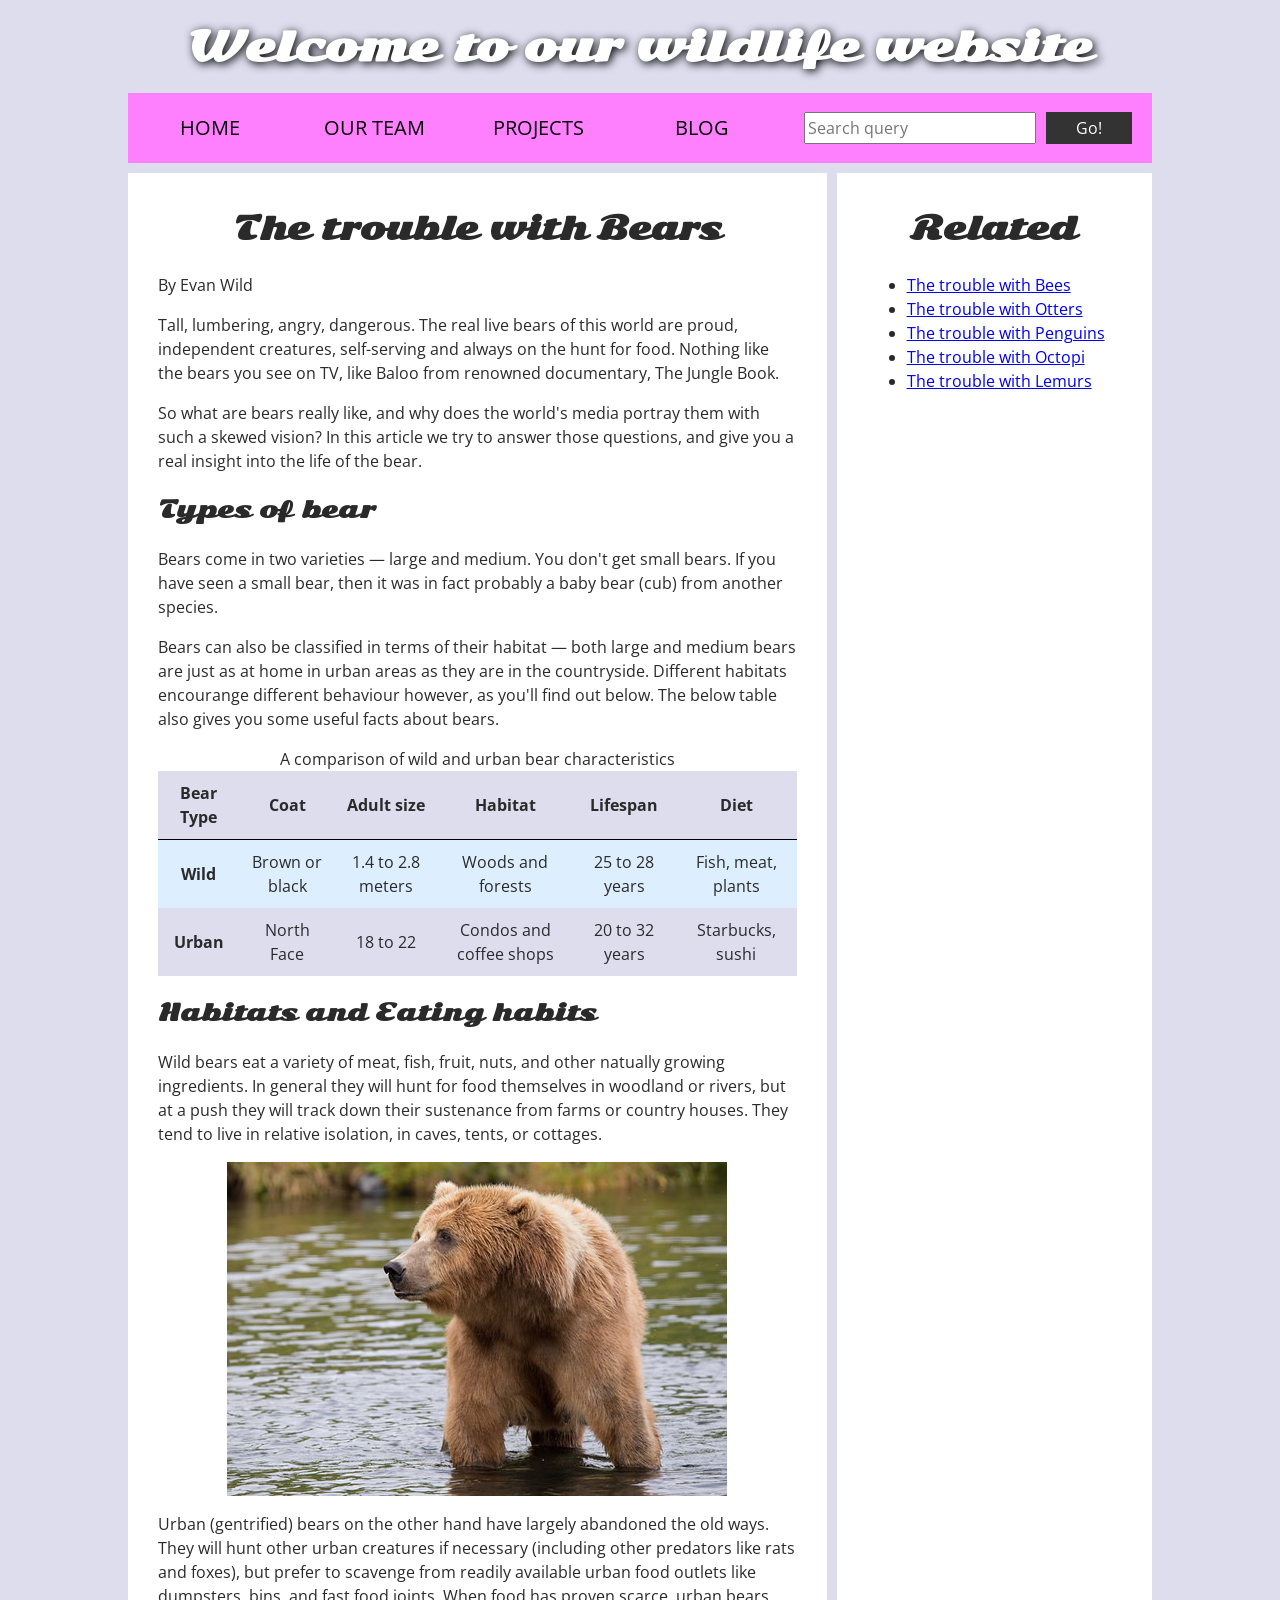
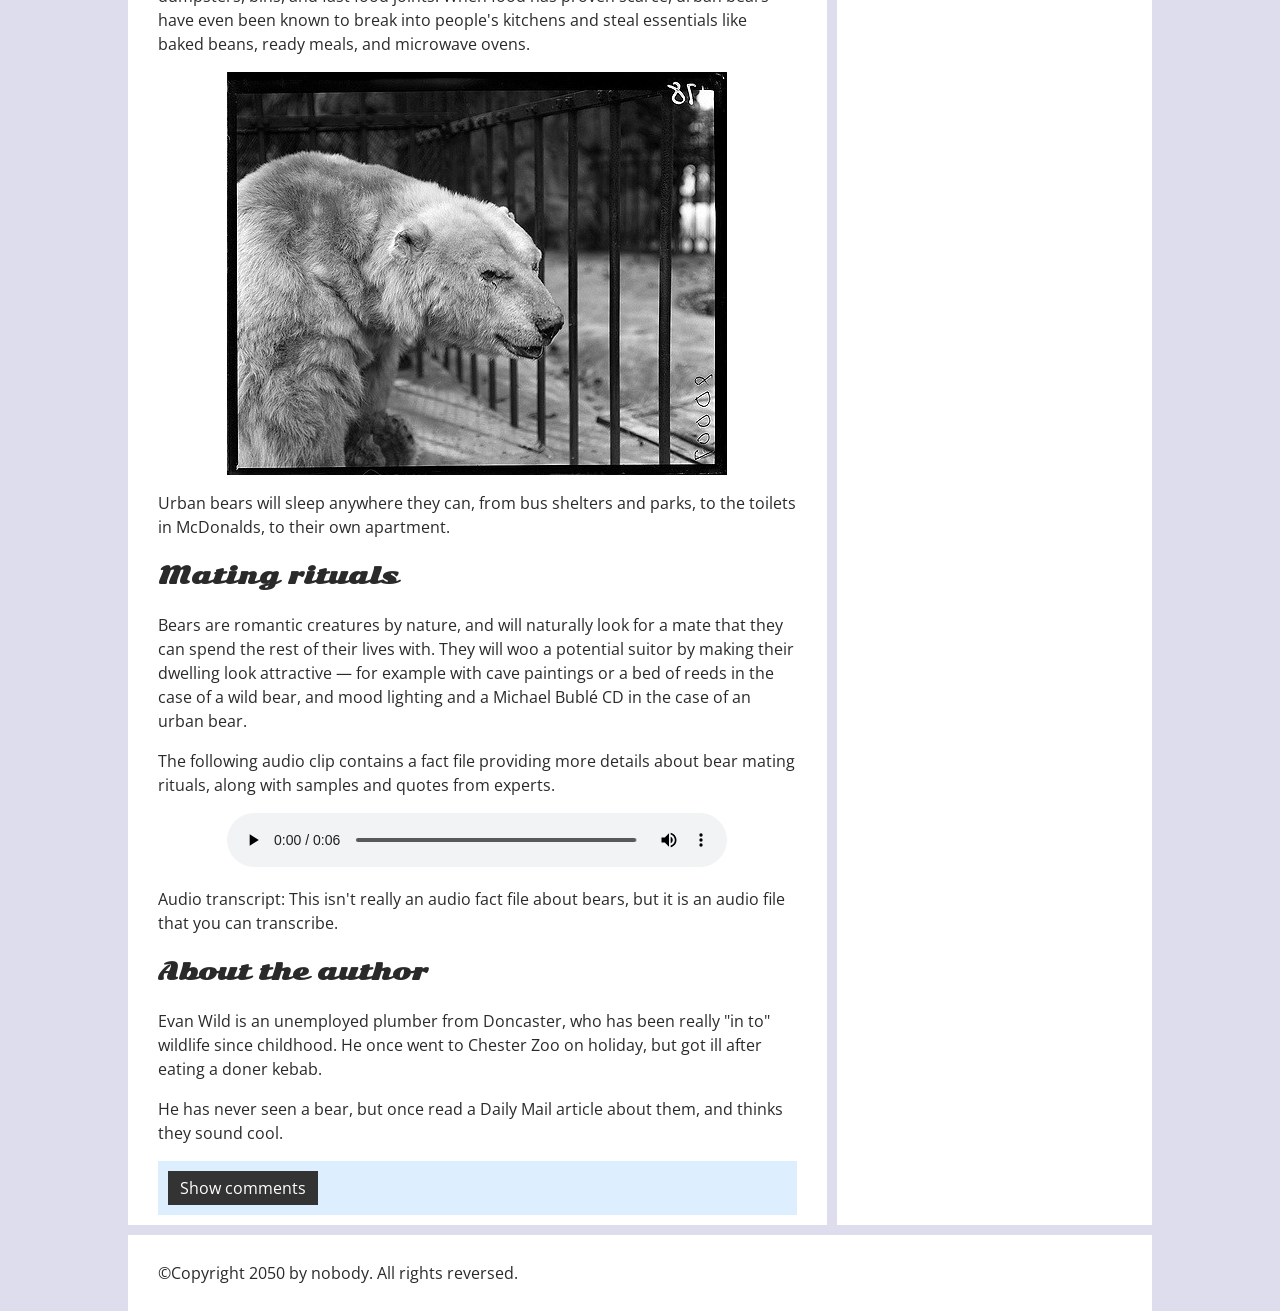
<file: lab5/assessment-files/assessment-files/index.html>
<!DOCTYPE html>
<html lang="en">
  <head>
    <meta charset="utf-8">

    <title>Accessibility assessment</title>
    <link href="https://fonts.googleapis.com/css?family=Open+Sans+Condensed:300%7CSonsie+One" rel="stylesheet" type="text/css">
    <link rel="stylesheet" href="style.css">
    <!-- the below three lines are a fix to get HTML5 semantic elements working in old versions of Internet Explorer-->
    <!--[if lt IE 9]>
      <script src="http://html5shiv.googlecode.com/svn/trunk/html5.js"></script>
    <![endif]-->
	
	<!-- 
Name: Mujtaba Ghulam
File: index.html
Date: 2026/04/20
Description: Assignment 5 Web Accessibility
-->
    </head>

  <body>
    <header class="header">
      <h1>Welcome to our wildlife website</h1>
    </header>

    <nav class="nav">
      <ul>
        <li><a href="#">Home</a></li>
        <li><a href="#">Our team</a></li>
        <li><a href="#">Projects</a></li>
        <li><a href="#">Blog</a></li>
      </ul>

      <form class="search">
        <input type="search" name="q" placeholder="Search query" aria-label="Search query">
        <input type="submit" value="Go!">
      </form>
    </nav>

    <main>
      <article>
        <h2>The trouble with Bears</h2>
        
        <p>By Evan Wild</p>
        
        <p>Tall, lumbering, angry, dangerous. The real live bears of this world are proud, independent creatures, self-serving and always on the hunt for food. Nothing like the bears you see on TV, like Baloo from renowned documentary, The Jungle Book.</p>
        
        <p>So what are bears really like, and why does the world's media portray them with such a skewed vision? In this article we try to answer those questions, and give you a real insight into the life of the bear.</p>
        
        <h3>Types of bear</h3>
        
        <p>Bears come in two varieties — large and medium. You don't get small bears. If you have seen a small bear, then it was in fact probably a baby bear (cub) from another species.</p>
        
        <p>Bears can also be classified in terms of their habitat — both large and medium bears are just as at home in urban areas as they are in the countryside. Different habitats encourange different behaviour however, as you'll find out below. The below table also gives you some useful facts about bears.</p>
        
        <table>
          <caption>A comparison of wild and urban bear characteristics</caption>
          <thead>
            <tr>
              <th scope="col">Bear Type</th>
              <th scope="col">Coat</th>
              <th scope="col">Adult size</th>
              <th scope="col">Habitat</th>
              <th scope="col">Lifespan</th>
              <th scope="col">Diet</th>
            </tr>
          </thead>
          <tbody>
            <tr>
              <th scope="row">Wild</th>
              <td>Brown or black</td>
              <td>1.4 to 2.8 meters</td>
              <td>Woods and forests</td>
              <td>25 to 28 years</td>
              <td>Fish, meat, plants</td>
            </tr>
            <tr>
              <th scope="row">Urban</th>
              <td>North Face</td>
              <td>18 to 22</td>
              <td>Condos and coffee shops</td>
              <td>20 to 32 years</td>
              <td>Starbucks, sushi</td>
            </tr>
          </tbody>
        </table>

        <h3>Habitats and Eating habits</h3>
        
        <p>Wild bears eat a variety of meat, fish, fruit, nuts, and other natually growing ingredients. In general they will hunt for food themselves in woodland or rivers, but at a push they will track down their sustenance from farms or country houses. They tend to live in relative isolation, in caves, tents, or cottages.</p>
        
        <img src="media/wild-bear.jpg" alt="A wild brown bear standing in a river">
        
        <p>Urban (gentrified) bears on the other hand have largely abandoned the old ways. They will hunt other urban creatures if necessary (including other predators like rats and foxes), but prefer to scavenge from readily available urban food outlets like dumpsters, bins, and fast food joints. When food has proven scarce, urban bears have even been known to break into people's kitchens and steal essentials like baked beans, ready meals, and microwave ovens.</p>
        
        <img src="media/urban-bear.jpg" alt="A polar bear standing behind a fence in an urban setting">
        
        <p>Urban bears will sleep anywhere they can, from bus shelters and parks, to the toilets in McDonalds, to their own apartment.</p>
        
        <h3>Mating rituals</h3>
        
        <p>Bears are romantic creatures by nature, and will naturally look for a mate that they can spend the rest of their lives with. They will woo a potential suitor by making their dwelling look attractive — for example with cave paintings or a bed of reeds in the case of a wild bear, and mood lighting and a Michael Bublé CD in the case of an urban bear.</p>
        
        <p>The following audio clip contains a fact file providing more details about bear mating rituals, along with samples and quotes from experts.</p>
        
        <audio controls>
          <source src="media/bear.mp3" type="audio/mp3">
          <source src="media/bear.ogg" type="audio/ogg">
          <p>It looks like your browser doesn't support HTML5 audio players. <a href="media/bear.mp3">Download the audio file here</a>.</p>
        </audio>

        <p>Audio transcript: This isn't really an audio fact file about bears, but it is an audio file that you can transcribe.</p>

        <aside>
          <h3>About the author</h3>
          
          <p>Evan Wild is an unemployed plumber from Doncaster, who has been really "in to" wildlife since childhood. He once went to Chester Zoo on holiday, but got ill after eating a doner kebab.</p>
          
          <p>He has never seen a bear, but once read a Daily Mail article about them, and thinks they sound cool.</p>
        </aside>

        <section class="comments">
          <button type="button" class="show-hide">Show comments</button>

          <div class="comment-wrapper">
            <h2>Add comment</h2>

            <form class="comment-form">
              <div class="flex-pair">
                <label for="name">Your name:</label>
                <input type="text" name="name" id="name" placeholder="Enter your name">
              </div>
              <div class="flex-pair">
                <label for="comment">Your comment:</label>
                <input type="text" name="comment" id="comment" placeholder="Enter your comment">
              </div>
              <div>
                <input type="submit" value="Submit comment">
              </div>
            </form>

            <h2>Comments</h2>

            <ul class="comment-container">
              <li>
                <p>Bob Fossil</p>
                <p>Oh I am so glad you taught me all about the big brown angry guys in the woods. With their sniffing little noses and their bad attitudes, they can sure be a menace — I was thinking of putting them all in a truck and driving them outta here. I run a zoo, you know.</p>
              </li>
            </ul>
          </div>
        </section>
      </article>

      <div class="secondary">
        <h2>Related</h2>

        <ul>
          <li><a href="#">The trouble with Bees</a></li>
          <li><a href="#">The trouble with Otters</a></li>
          <li><a href="#">The trouble with Penguins</a></li>
          <li><a href="#">The trouble with Octopi</a></li>
          <li><a href="#">The trouble with Lemurs</a></li>
        </ul>
      </div>
    </main>

    <footer>
      <p>©Copyright 2050 by nobody. All rights reversed.</p>
    </footer>

    <script src="main.js"></script>

  </body>
</html>
</file>
<file: lab1/part2/style.css>
/* || General setup */

body {
  margin: 0;
}

html {
  font-size: 10px;
  background-color: darkgrey;
}

body {
  width: 70%;
  min-width: 800px;
  margin: 0 auto;
}

/* || typography */

h1,
h2 {
  font-family: "Cinzel Decorative", cursive;
  color: #2a2a2a;
}

p,
li {
  font-family: "Roboto Condensed", sans-serif;
  color: #2a2a2a;
}

h1 {
  font-size: 4rem;
  text-align: center;
  text-shadow: 2px 2px 10px black;
}

h2 {
  font-size: 3rem;
  text-align: center;
}

p,
li {
  font-size: 1.6rem;
  line-height: 1.5;
}

/* || header layout */

header {
  margin-bottom: 10px;
}

main,
header,
nav,
article,
aside,
footer,
section {
  background-color: #00ff0080;
  padding: 1%;
}

h1 {
  text-transform: uppercase;
  display: flex;
  align-items: center;
  justify-content: center;
  gap: 20px;
}

header img {
  height: 60px;
}

nav ul {
  padding: 0;
  list-style-type: none;
  display: flex;
}

nav li {
  text-align: center;
  flex: 1;
}

nav a {
  font-size: 2rem;
  text-transform: uppercase;
  text-decoration: none;
  color: black;
}

nav a:hover,
nav a:focus {
  color: red;
}

/* || main layout */

main {
  display: flex;
  gap: 10px;
}

article {
  flex: 4;
}

aside {
  flex: 1;
}

aside a {
  display: block;
  float: left;
  width: 50%;
}

aside img {
  max-width: 100%;
}

footer {
  margin-top: 10px;
}
</file>
<file: lab2/part1/style.css>
/* type */

body {
  font: 1.2em / 1.5 system-ui;
  margin: 0 auto;
  width: 90%;
  min-width: 800px;
  max-width: 1200px;
}

h1 {
  text-align: center;
}

.copyright {
  font-size: 0.8em;
}

/* nav menu */

ul {
  padding: 0;
  list-style-type: none;
  text-align: center;
  display: flex;
  flex-flow: row wrap;
  justify-content: center;
  align-items: center;
}

li {
  flex: auto;
}

nav a {
  font-size: 1.2em;
  padding: 0 20px;
}

/* General link styles */

a {
  text-decoration: none;
  color: red;
}

a:hover,
a:focus {
  text-decoration: underline;
}

/* header section layout */

header section {
  display: grid;
  grid-template-areas:
    "heading heading"
    "text video"
    "text video";
  grid-template-columns: 1fr 2fr;
  gap: 20px;
}

h1 {
  grid-area: heading;
}

header p {
  grid-area: text;
  margin: 0;
}

video {
  grid-area: video;
  width: 100%;
  border: 1px solid black;
}

/* image floats */

figure {
  float: right;
  margin-left: 20px;
  padding: 20px;
  background: orange;
  border: 1px solid black;
}

figcaption {
  font-size: 0.6em;
}
</file>
<file: lab2/part2/style.css>
html {
  font-family: sans-serif;
}

table {
  border-collapse: collapse;
  border: 2px solid rgb(200 200 200);
  letter-spacing: 1px;
  font-size: 0.8rem;
}

td,
th {
  border: 1px solid rgb(190 190 190);
  padding: 10px 20px;
}

th {
  background-color: rgb(235 235 235);
}

td {
  text-align: center;
}

tr:nth-child(even) td {
  background-color: rgb(250 250 250);
}

tr:nth-child(odd) td {
  background-color: rgb(245 245 245);
}

caption {
  padding: 10px;
}

.column-border {
  border: 2px solid black;
}
</file>
<file: lab3/part1/style.css>
html {
  background-color: white;
}

body {
  font: 1.2em / 1.5 system-ui;
  padding: 20px;
  width: 500px;
  background-color: #efefef;
  margin: 0 auto;
}

h1 {
  color: darkslategray;
  border-bottom: 10px dotted purple;
  font-size: 2rem;
}

h2 {
  font-style: italic;
  font-size: 1.5rem;
}

.job-title {
  color: darkslategray;
  font-weight: bold;
}

ul {
  background-color: white;
  border: 5px solid purple;
  padding: 30px;
  border-radius: 20px;
}

a {
  color: green;
}

a:hover,
a:focus {
  color: darkgreen;
  text-decoration: none;
}
</file>
<file: lab3/part3/style.css>
* {
  box-sizing: border-box;
}

body {
  background-color: white;
  color: #333333;
  margin: 0;
  font: 1.2em / 1.6 sans-serif;
}

img {
  max-width: 100%;
  display: block;
  border: 1px solid black;
}

.logo {
  font-size: 200%;
  padding: 50px 20px;
  margin: 0 auto;
  max-width: 980px;
}

.grid {
  margin: 0 auto;
  max-width: 980px;
  /* Solution: Display <article> and <aside> as two flexible
  columns, with <article> three times the width of <aside>,
  and a 20px gap */
  display: grid;
  grid-template-columns: 3fr 1fr;
  gap: 20px;
}

nav {
  background-color: black;
  padding: 0.5em;
  /* Solution: Make navigation bar scroll with content normally but
  then stick to top of viewport */
  top: 0;
  position: sticky;
}

nav ul {
  margin: 0;
  padding: 0;
  list-style: none;
  /* Solution: Display the navigation items in a row with equal space
  in between and less space at the ends  */
  display: flex;
  justify-content: space-around;
}

nav a {
  color: white;
  text-decoration: none;
  padding: 0.5em 1em;
}

.photos {
  list-style: none;
  margin: 0;
  padding: 0;
  /* Solution: Display photos in two-column grid with equal columns
  and a 5px gap */
  display: grid;
  gap: 5px;
  grid-template-columns: 1fr 1fr;
}

.feature {
  width: 200px;
  /* Solution: Wrap text around the "feature" image to the right and bottom,
  with suitable space between image and text */
  float: left;
  margin: 8px 30px 20px 0;
}
</file>
<file: lab4/part3/style.css>
html, body {
  margin: 0;
}

html {
  font-family: 'Helvetica Neue', Helvetica, Arial, sans-serif;
  height: 100%;
}

body {
  overflow: hidden;
  height: inherit;
}

h1 {
  font-size: 2rem;
  letter-spacing: -1px;
  position: absolute;
  margin: 0;
  top: -4px;
  right: 5px;
  color: transparent;
  text-shadow: 0 0 4px white;
}
</file>
<file: lab4/part4/style.css>
html, body {
  margin: 0;
}

html {
  font-family: 'Helvetica Neue', Helvetica, Arial, sans-serif;
  height: 100%;
}

body {
  overflow: hidden;
  height: inherit;
}

h1 {
  font-size: 2rem;
  letter-spacing: -1px;
  position: absolute;
  margin: 0;
  top: -4px;
  right: 5px;
  color: transparent;
  text-shadow: 0 0 4px white;
}

p {
  position: absolute;
  margin: 0;
  top: 35px;
  right: 5px;
  color: #aaa;
}
</file>
<file: lab5/assessment-files/assessment-files/style.css>
/*
Name: Mujtaba Ghulam
File: index.html
Date: 2026/04/20
Description: Assignment 5 Web Accessibility
*/

/* || General setup */

html, body {
  margin: 0;
  padding: 0;
}

html {
  font-size: 10px;
  background-color: #dde;
}

body {
  width: 80%;
  min-width: 1024px;
  margin: 0 auto;
}

/* || typography */

h1, h2, h3 {
  font-family: 'Sonsie One', cursive;
  color: #2a2a2a;
}

p, input, li, table, label, button {
  font-family: 'Open Sans Condensed', sans-serif;
  color: #2a2a2a;
}

h1 {
  font-size: 4rem;
  text-align: center;
  color: white;
  text-shadow: 2px 2px 10px black;
  margin: 0;
  padding: 20px 0;
}

h2 {
  font-size: 3rem;
  text-align: center;
}

h3 {
  font-size: 2.2rem;
}

p, li, table {
  font-size: 1.6rem;
  line-height: 1.5;
}

/* || header layout */

nav, article, footer, .secondary {
  background-color: #fff;
}

article, footer, .secondary {
  padding: 10px 30px;
}

article {
  margin-right: 10px;
}

nav {
  height: 50px;
  background-color: #ff80ff;
  display: flex;
  padding: 1% 0;
  margin-bottom: 10px;
}

nav ul {
  padding: 0;
  list-style-type: none;
  flex: 2;
  display: flex;
}

nav li {
  display: inline;
  text-align: center;
  flex: 1;
}

nav a {
  display: inline-block;
  font-size: 2rem;
  text-transform: uppercase;
  text-decoration: none;
  color: black;
}

nav .search {
  flex: 1;
  display: flex;
  align-items: center;
  height: 100%;
  padding: 0 2em;
}

.search input {
  font-size: 1.6rem;
  height: 32px;
}

.search input[type="search"] {
  flex: 3;
}

.search input[type="submit"] {
  flex: 1;
  margin-left: 1rem;
  background: #333;
  border: 0;
  color: white;
}

/* || main layout */

main {
  display: flex;
}

article {
  flex: 5;
}

.secondary {
  flex: 2;
}

footer {
  margin-top: 10px;
}

/* Table styling */

table {
  width: 100%;
  background-color: #dde;
  border-collapse: collapse;
}

th, td {
  padding: 10px;
}

td {
  text-align: center;
}

th[scope="col"] {
  border-bottom: 1px solid black;
}

tbody tr:nth-child(odd) {
  background-color: #def;
}

/* styling content images and audio */

img, audio {
  display: block;
  margin: 0 auto;
}

audio {
  width: 500px;
  margin-bottom: 20px;
}

/* Comments styling */

.comments {
  background-color: #def;
  padding: 10px;
}

.show-hide {
  cursor: pointer;
}

.comments h2 {
  font-size: 2rem;
}

.comments h2:nth-of-type(2) {
  margin-bottom: 0;
}

.comment-form {
  margin-bottom: 3rem;
}

.comment-form .flex-pair {
  display: flex;
  padding: 0 3rem 1rem;
}

.comment-form label {
  align-self: center;
  flex: 2;
  text-align: right;
}

.comment-form input {
  margin-left: 1rem;
  flex: 6;
}

.show-hide {
  text-align: center;
  width: 150px;
}

.comment-form input, .comment-form label, .show-hide {
  font-size: 1.6rem;
  line-height: 32px;
}

.comment-form input[type="submit"], .show-hide {
  background: #333;
  border: 0;
  color: white;
}

.comment-form input[type="submit"] {
  width: 30%;
  display: block;
  margin: 0 auto;
}

.comment-container {
  margin-top: 0;
}

.comment-container li {
  list-style-type: none;
  display: flex;
}

.comment-container li p:nth-child(1) {
  flex: 1;
  font-weight: bold;
}

.comment-container li p:nth-child(2) {
  flex: 5;
}
</file>
